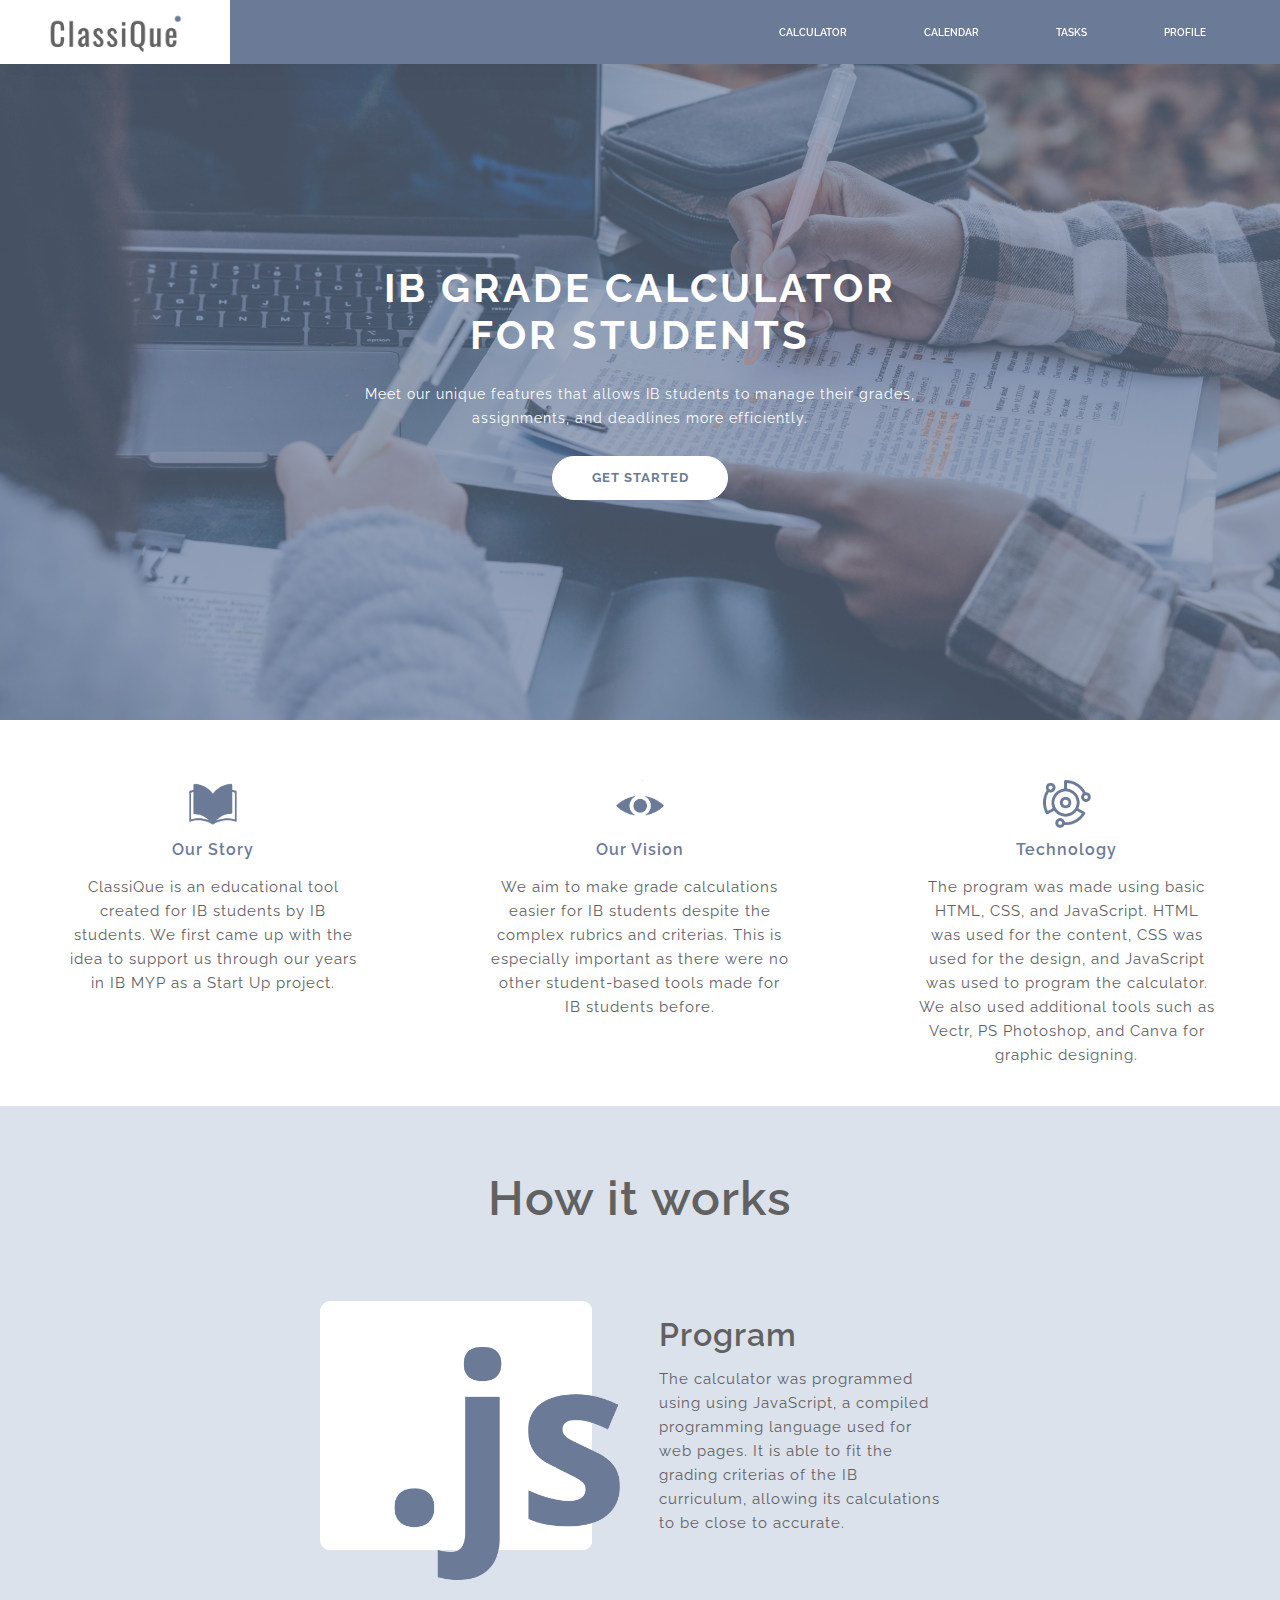
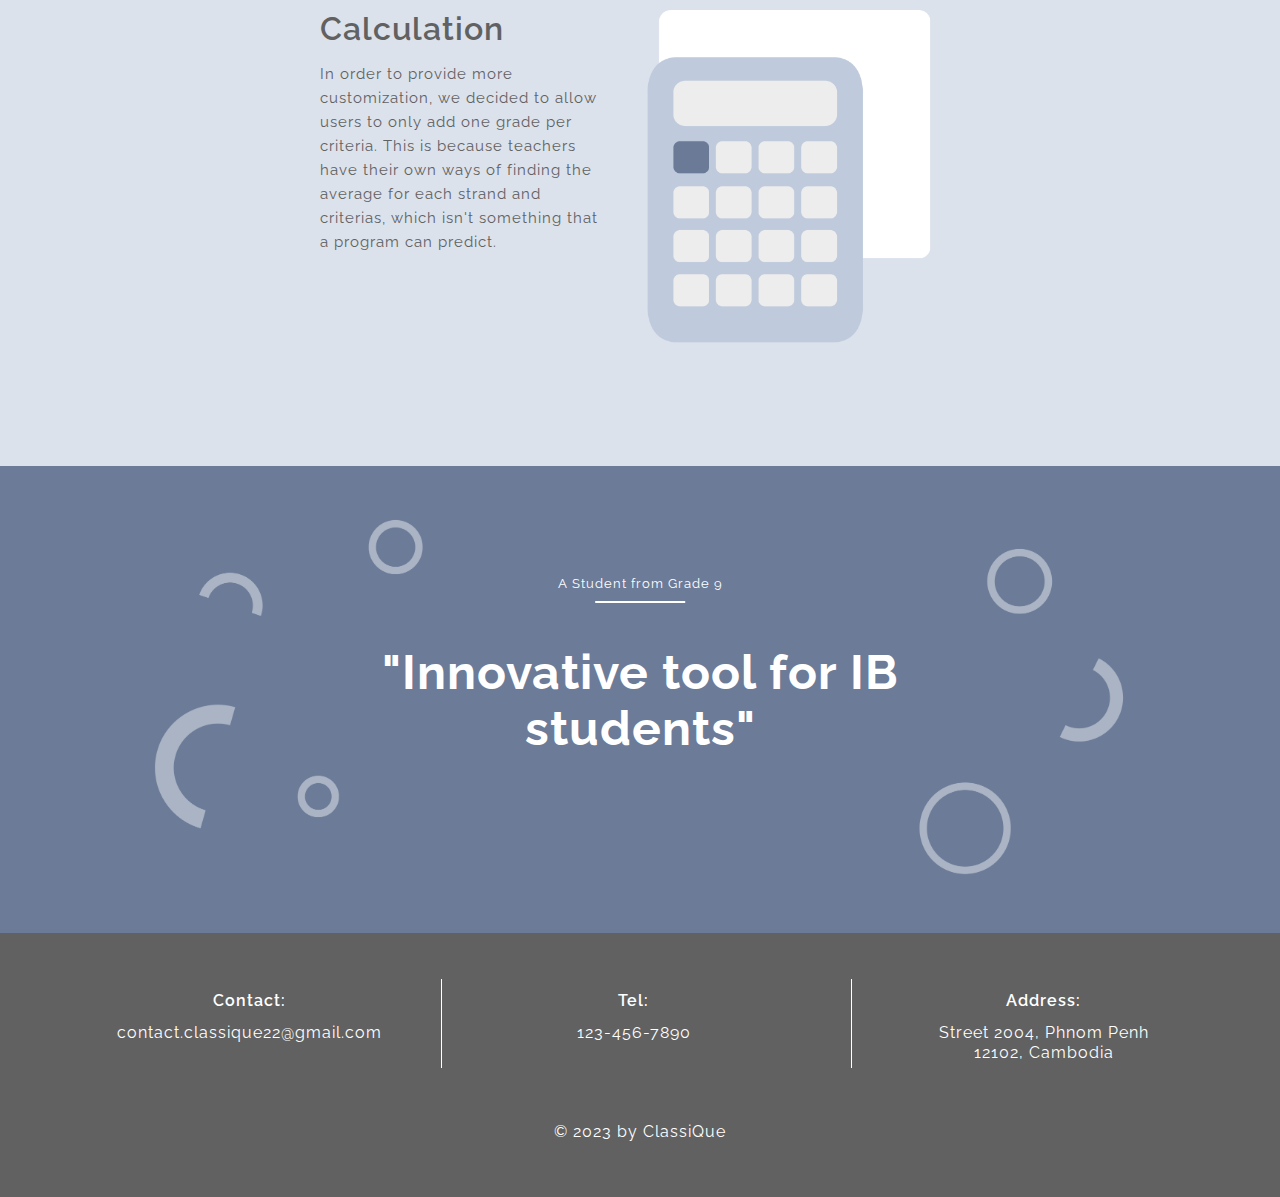
<file: index.html>
<!DOCTYPE html>
<html lang="en">
<head>
    <meta charset="UTF-8">
    <meta http-equiv="X-UA-Compatible" content="IE=edge">
    <meta name="viewport" content="width=device-width, initial-scale=1.0">
    <title>Classique - Home</title>
    <link rel="icon" type="image/png" href="icon.png"/>
</head>
<style>
    * {
    box-sizing: border-box;
    }
    @font-face {
        font-family: "Raleway-Regular";
        src: url("Raleway_woff/Raleway-Regular.woff2") format('woff2'),
            url("Raleway_woff/Raleway-Regular.woff") format('woff');
        font-weight:normal;
        font-style:normal; 
    }
    @font-face {
        font-family: "Raleway-Medium";
        src: url("Raleway_woff/Raleway-Medium.woff2") format('woff2'),
            url("Raleway_woff/Raleway-Medium.woff") format('woff');
        font-weight:normal;
        font-style:normal; 
    }
    @font-face {
        font-family: "Raleway-SemiBold";
        src: url("Raleway_woff/Raleway-SemiBold.woff2") format('woff2'),
            url("Raleway_woff/Raleway-SemiBold.woff") format('woff');
        font-weight:normal;
        font-style:normal; 
    }
    @font-face {
        font-family: "Raleway-Bold";
        src: url("Raleway_woff/Raleway-Bold.woff2") format('woff2'),
            url("Raleway_woff/Raleway-Bold.woff") format('woff');
        font-weight:normal;
        font-style:normal; 
    }
    body {
        margin: 0;
        padding:0;
        font-family:"Raleway";
        font-weight:normal;
        background:white;
        overflow:auto;
    }
    html, body {
        height:100%;
    }
    .top {
        height: 5vw;
        /* border:solid 1px red; */
        box-shadow:0px 5px 30px rgb(0 0 0 / 5%);
        position:fixed;
        top:0;
        z-index:3;
        width:100%;
        background:linear-gradient(90deg, white 18%, #6B7A97 18%); 
    }
    .top #menu {
        float: right;
        width: 45%;  
        margin-top:1%;
        height:3.125vw;
        /* border:solid 1px blue;  */
    }
    #menu {
        padding:1% 0 0 0;
    }
    header #logo {
        /* border:solid 1px blue; */
        float:left;
        margin:0.7% 0 0 3.8%;
        width:10.5%;
    }
    header #menu {
        font-family:"Raleway-SemiBold";
        font-weight:normal;
        font-size:0.8vw;
    }
    header #menu li {
        display:inline;
        margin-left: 13%; 
        /* border:solid 1px blue;  */
    }
    a {
        text-decoration:none;  
        color:white;
        position: relative;
    }
    a:hover {
        color:#DCE2EC;
        transition: 0.5s;
    }
    .float-right {
        float: right;
    }
    .first {
        position: relative;
        text-align: center;
        color: white;
    }
    #img {
        width:100%;
        background-position: center;
        background-repeat: no-repeat;
        background-size: cover;
    }
    h1 {
        /* border:solid red 1px; */
        float:right;
        font-family:"Raleway-Bold";
        font-weight:normal;
        font-size:3.125vw;
        text-align:center;
        width:50vw;
        letter-spacing:3px;
    }
    p {
        width:50vw;
        /* border:solid 1px black; */
        margin-top:0px;
        text-align:center;
        font-size:1.125vw;
        line-height:1.875vw;
        font-weight:normal;
        font-family:"Raleway-Regular";
        color:white;
        letter-spacing:1px;
    }
    #info {
        margin-bottom:10px;
    }
    #btncontrol {
        width:600px;
        color:#626262;
    }
    #startBtn {
        width:13.75vw;
        font-size:1vw;
        border-radius:0px;
        background:white;
        border-width: 1px;
        font-family:"Raleway-Bold";
        font-weight:normal;
        color:#6B7A97;
        letter-spacing:1px;
        height:3.438vw;
        border:solid 1px white;
        border-radius:100px;
    }
    #startBtn:hover {
        background-color:#6B7A97;
        transition: 0.4s ease-in-out;
        border:solid 1px #6B7A97;
        color:white;
    }
    .part1 {
        /* border:solid 1px red; */
        position: absolute;
        top: 43%;
        left: 50%;
        transform: translate(-50%, -50%);
    }
    .part2 {
        /* border:solid 1px red; */
        position: absolute;
        top: 57%;
        left: 50%;
        transform: translate(-50%, -50%);
    }
    .part3 {
        /* border:solid 1px red; */
        position: absolute;
        top: 66%;
        left: 50%;
        transform: translate(-50%, -50%);
    }
    .second {
        height:28.875vw;
        /* border:solid 3px blue; */
        margin-bottom:1vw;
    }
    aside#left {
        width:33.33%;
        float:left; 
        text-align:center;
        color:#6B7A97;
    }
    aside#right {
        width:33.33%;
        float:left;
        color:#6B7A97;
        text-align:center;
    }
    .second main {
        width:33.33%;
        float:left;
        color:#6B7A97;
        text-align:center;
    }
    .icon {
        width:3.75vw;
        margin-top:4.375vw;
    }
    .subT {
        font-size:1.25vw;
        margin-top:0.625vw;
        font-family:"Raleway-SemiBold";
        font-weight:normal;
        letter-spacing:1px;
    }
    .cont {
        margin-top:1.25vw;
        /* border:solid 1px blue; */
        width:70%;
        margin-left:15%;
        color:#616161;
        font-family:"Raleway-Regular";
        font-weight:normal;
        letter-spacing:1px;
        line-height:1.875vw;
        font-size:1.15vw;
    }
    .third {
        /* border:solid 6px purple; */
        width:100%;
        height:75vw;
        background-color:#DCE2EC;
        padding:5% 0 8% 0;
    }
    .expT {
        font-size:3.75vw;
        font-family:"Raleway-SemiBold";
        font-weight:normal;
        letter-spacing: 1px;
        color:#616161;
        text-align: center;
        /* border:solid 1px blue; */
    }
    .expS1 {
        position: absolute;
        font-size:2.5vw;
        font-family:"Raleway-SemiBold";
        font-weight:normal;
        letter-spacing: 1px;
        color:#616161;
        text-align:left;
        float:right;
        margin:7% 0 0 51.5%;
        /* border:solid 1px green; */
    }
    .exp1 {
        font-family:"Raleway-Regular";
        font-weight:normal;
        letter-spacing: 1px;
        color:#616161;
        text-align:left;
        float:right;
        width:22.5%;
        line-height:1.875vw;
        /* border:solid 1px yellow; */
        margin:11% 0 0 51.5%;
        position:absolute;
        font-size:1.15vw;
    }
    #js {
        width:23.5%;
        float:left;
        margin:5% 0 0 25%;
        position:relative;
    }
    .expS2 {
        position: absolute;
        font-size:2.5vw;
        font-family:"Raleway-SemiBold";
        font-weight:normal;
        letter-spacing: 1px;
        color:#616161;
        text-align:left;
        float:right;
        margin:30% 0 0 25%;
    }
    .exp2 {
        font-family:"Raleway-Regular";
        font-weight:normal;
        letter-spacing: 1px;
        color:#616161;
        text-align:left;
        float:left;
        width:22.5%;
        line-height:1.875vw;
        /* border:solid 1px yellow; */
        margin:34% 0 0 25%;
        position:absolute;
        font-size:1.15vw;
    }
    #calc {
        width:26%;
        float:right;
        margin:30% 26.5% 0 0;
        position:absolute;
    }
    .fourth {
        position: relative;
        text-align: center;
        color: white;
        /* border:solid 1px red; */
        background:#6B7A97;
        min-height:1vw;
    }
    #fb {
        width:100%;
        background-position: center;
        background-repeat: no-repeat;
        background-size: cover;
        /* border:solid 1px red; */
    }
    .fbD {
        /* border:solid 1px red; */
        font-family:"Raleway-Regular";
        font-weight:normal;
        position: absolute;
        top: 25%;
        left: 50%;
        transform: translate(-50%, -50%);
        letter-spacing: 1px;
        width:15%;
        font-size:1vw
    }
    .fbW {
        /* border:solid 1px red; */
        font-family:"Raleway-Bold";
        font-weight:normal;
        position: absolute;
        top: 50%;
        left: 50%;
        transform: translate(-50%, -50%);
        letter-spacing: 1px;
        font-size:3.75vw;
        font-weight:normal;
    }
    .uL {
        border:solid 0.5px white;
        position: absolute;
        top: 25%;
        left: 50%;
        transform: translate(-50%, -50%);
        width:7%;
        margin-top:1.5%;
    }
    footer {
        background:#616161;
        height:20.625vw;
        position:sticky;
    }
    #left2 {
        margin:0 0 0 4.5%;
        padding-top:1.25vw;
        width:30%;
        height:20.625vw;
        float:left; 
        text-align:center;
        color:white;
    }
    #right2 {
        margin:0 2% 0 0;
        padding-top:1.25vw;
        width:30%;
        height:20.625vw;
        float:left;
        color:white;
        text-align:center;
    }
    #mid {
        margin:0 2% 0 0;
        padding-top:1.25vw;
        width:30%;
        height:20.625vw;
        float:left;
        color:white;
        text-align:center;
    }
    .info {
        font-family:"Raleway-Regular";
        font-weight:normal;
        margin-top:30px;
        border-right:solid 1px white;
        letter-spacing:1px;
        line-height:1.563vw;
        font-size:1.25vw;
        height:7vw;
    }
    .tel {
        font-family:"Raleway-Regular";
        font-weight:normal;
        margin-top:30px;
        letter-spacing:1px;
        line-height:1.563vw;
        font-size:1.25vw;
    }
    .add {
        font-family:"Raleway-Regular";
        font-weight:normal;
        margin-top:30px;
        border-left:solid 1px white;
        letter-spacing:1px;
        line-height:1.563vw;
        font-size:1.25vw;
        height:7vw;
    }
    .T {
        font-family:"Raleway-SemiBold";
        font-weight:normal;
        line-height:3.438vw;
        font-size:1.25vw;
    }
    .cred {
        font-family:"Raleway-Regular";
        font-weight:normal;
        text-align: center;
        position: absolute;
        top: 75%;
        left: 50%;
        transform: translate(-50%, -50%);
        letter-spacing: 1px;
        color:white;
        font-size:1.25vw;
    }
    @media only screen and (max-width:500px) {
    /* For mobile phones: */
        .second > #left, .second > main, .second > #right {
            width: 100%;
        }
        .top {
            height: 20vw;
            background:linear-gradient(90deg, white 30%, #6B7A97 30%); 
        }
        .top #menu {
            float: right;
            margin-top:8%;
            width: 65%;  
        }
        header #logo {
            margin:6% 0 0 3.8%;
            width:22.5%;
        }
        header #menu {
            font-size:2vw;
        }
        header #menu li {
            margin-left: 7%; 
        }
        .first {
            position: relative;
            text-align: center;
            color: white;
            width:100%;
            background-image:url("background1.png");
            height:50em;
            background-position: center;
            background-repeat: no-repeat;
            background-size: cover;
        }
        #img {
            display:none;
        }
        h1 {
            font-size:6.5vw;
            width:90vw;
            letter-spacing:0.188vw;

            /* float:right;
            font-family:"Raleway-Bold";
            font-weight:normal;
            font-size:3.125vw;
            text-align:center;
            width:50vw;
            letter-spacing:3px; */
        }
        p {
            width:85vw;
            font-size:2.75vw;
            line-height:4vw;
            color:white;
            letter-spacing:1px;
        }
        #info {
            margin-bottom:10px;
        }
        #startBtn {
            width:40vw;
            font-size:3vw;
            letter-spacing:0.063vw;
            height:9.438vw;
        }
        .part1 {
            /* border:solid 1px red; */
            top: 45%;
            left: 50%;
        }
        .part2 {
            /* border:solid 1px red; */
            top: 45%;
            left: 50%;
            margin-top:18vw;
        }
        .part3 {
            /* border:solid 1px red; */
            top: 45%;
            left: 50%;
            margin-top:32vw;
        }
        .second {
            height:225vw;
        }
        aside#left {
            width:100%;
        }
        aside#right {
            width:100%;
        }
        .second main {
            width:100%;
        }
        .icon {
            width:20.75vw;
            margin-top:12vw;
        }
        .subT {
            font-size:6vw;
            letter-spacing:0.063vw;
        }
        .cont {
            margin-top:2vw;
            letter-spacing:0.063vw;
            line-height:5.75vw;
            font-size:3.15vw;
        }
        .third {
            /* border:solid 6px purple; */
            width:100%;
            height:267.5vw;
            padding:10% 0 8% 0;
        }
        .expT {
            font-size:8vw;
            letter-spacing: 0.063vw;
        }
        .expS1 {
            font-size:6vw;
            letter-spacing: 0.063vw;
            text-align:left;
            margin:57.5% 0 0 25%;
            /* border:solid 1px green; */
        }
        .exp1 {
            letter-spacing: 0.063vw;
            width:50%;
            line-height:6.5vw;
            /* border:solid 1px yellow; */
            margin:67.5% 0 0 25%;
            position:absolute;
            font-size:3.125vw;
        }
        #js {
            width:50%;
            float:left;
            margin:5% 0 0 25%;
            position:relative;
        }
        .expS2 {
            font-size:6vw;
            letter-spacing: 0.063vw;
            margin:170% 0 0 25%;
        }
        .exp2 {
            letter-spacing: 0.063vw;
            width:50%;
            line-height:6.5vw;
            margin:180% 0 0 25%;
            position:absolute;
            font-size:3.125vw;
        }
        #calc {
            width:57%;
            float:left;
            margin:52.5% 0 0 21%;
            position:relative;
        }
        #fb {
            width:100%;
            background-position: center;
            background-repeat: no-repeat;
            background-size: cover;
            /* border:solid 1px red; */
        }
        .fbD {
            letter-spacing: 0.063vw;
        }
        .fbW {
            top: 55%;
            letter-spacing: 0.063vw;
            font-size:4.75vw;
        }
        #left2 {
            margin:0 0 0 4.5%;
            width:30%;
            float:left; 
            text-align:center;
            color:white;
        }
        #right2 {
            margin:0 2% 0 0;
            width:30%;
            float:left;
            color:white;
            text-align:center;
        }
        #mid {
            margin:0 2% 0 0;
            width:30%;
            float:left;
            color:white;
            text-align:center;
        }
        .info {
            margin-top:15px;
            border-right:solid 1px white;
            letter-spacing:1px;
            line-height:1.563vw;
            font-size:1.25vw;
            height:7vw;
        }
        .tel {
            margin-top:15px;
            letter-spacing:1px;
            line-height:1.563vw;
            font-size:1.25vw;
        }
        .add {
            margin-top:15px;
            border-left:solid 1px white;
            letter-spacing:1px;
            line-height:1.563vw;
            font-size:1.25vw;
        }
        .T {
            line-height:3.438vw;
            font-size:1.25vw;
        }
        .cred {
            text-align: center;
            position: absolute;
            top: 75%;
            left: 50%;
            transform: translate(-50%, -50%);
            letter-spacing: 1px;
            color:white;
            font-size:1.25vw;
        }
        }
</style>
<body>
    <div class="top">
        <header>
            <a href="index.html"><img id="logo" src="logo.png"></a>
            <ul id="menu">
                <li><a href="calc.html">CALCULATOR</a></li>
                <li><a>CALENDAR</li></a>
                <li><a>TASKS</li></a>
                <li><a>PROFILE</li></a>
            </ul>
        </header>
    </div>
    <div class="first">
        <img id="img" src="background1.png">
        <div class="part1"><h1>IB GRADE CALCULATOR<br>FOR STUDENTS</h1></div>
        <div class="part2"><p>Meet our unique features that allows IB students to manage their grades, assignments, and deadlines more efficiently. </p></div>
        <div class="part3"><a href="calc.html"><button type="button" id="startBtn">GET STARTED</button></a></div>
    </div>
    <div class="second">
        <aside id="left">
            <img class="icon" src="book.png">
            <div class="subT">
                Our Story
            </div>
            <div class="cont">
                ClassiQue is an educational tool created for IB students by IB students. We first came up with the idea to support us through our years in IB MYP as a Start Up project.
            </div>
        </aside>
        <main>
            <img class="icon" src="eye.png">
            <div class="subT">
                Our Vision
            </div>
            <div class="cont">
                We aim to make grade calculations easier for IB students despite the complex rubrics and criterias. This is especially important as there were no other student-based tools made for IB students before.
            </div>
        </main>
        <aside id="right">
            <img class="icon" src="tech.png">
            <div class="subT">
                Technology
            </div>
            <div class="cont">
                The program was made using basic HTML, CSS, and JavaScript. HTML was used for the content, CSS was used for the design, and JavaScript was used to program the calculator. We also used additional tools such as Vectr, PS Photoshop, and Canva for graphic designing. 
            </div>
        </aside>
    </div>
    <div class="third">
        <div class="expT">
            How it works
        </div>
        <img id="js" src="js.png">
        <div class="expS1">
            Program
        </div>
        <div class="exp1">
            The calculator was programmed using using JavaScript, a compiled programming language used for web pages. It is able to fit the grading criterias of the IB curriculum, allowing its calculations to be close to accurate.
        </div>
        <img id="calc" src="calc.png">
        <div class="expS2">
            Calculation
        </div>
        <div class="exp2">
            In order to provide more customization, we decided to allow users to only add one grade per criteria. This is because teachers have their own ways of finding the average for each strand and criterias, which isn't something that a program can predict. 
        </div>
    </div>
    <div class="fourth">
        <img id="fb" src="fb.png">
        <div class="fbD">A Student from Grade 9</div>
        <div class="uL"></div>
        <div class="fbW">"Innovative tool for IB students"</div>
    </div>
    <footer>
        <aside id="left2">
            <div class="info">
                <div class="T">Contact:</div>
                contact.classique22@gmail.com
            </div>
        </aside>
        <main id="mid">
            <div class="tel">
                <div class="T">Tel:</div>
                123-456-7890
            </div>
        </main>
        <aside id="right2">
            <div class="add">
                <div class="T">Address:</div>
                Street 2004, Phnom Penh
                <br>12102, Cambodia
            </div>
        </aside>
        <div class="cred">© 2023 by ClassiQue</div>
    </footer>
</body>
</html>
</file>
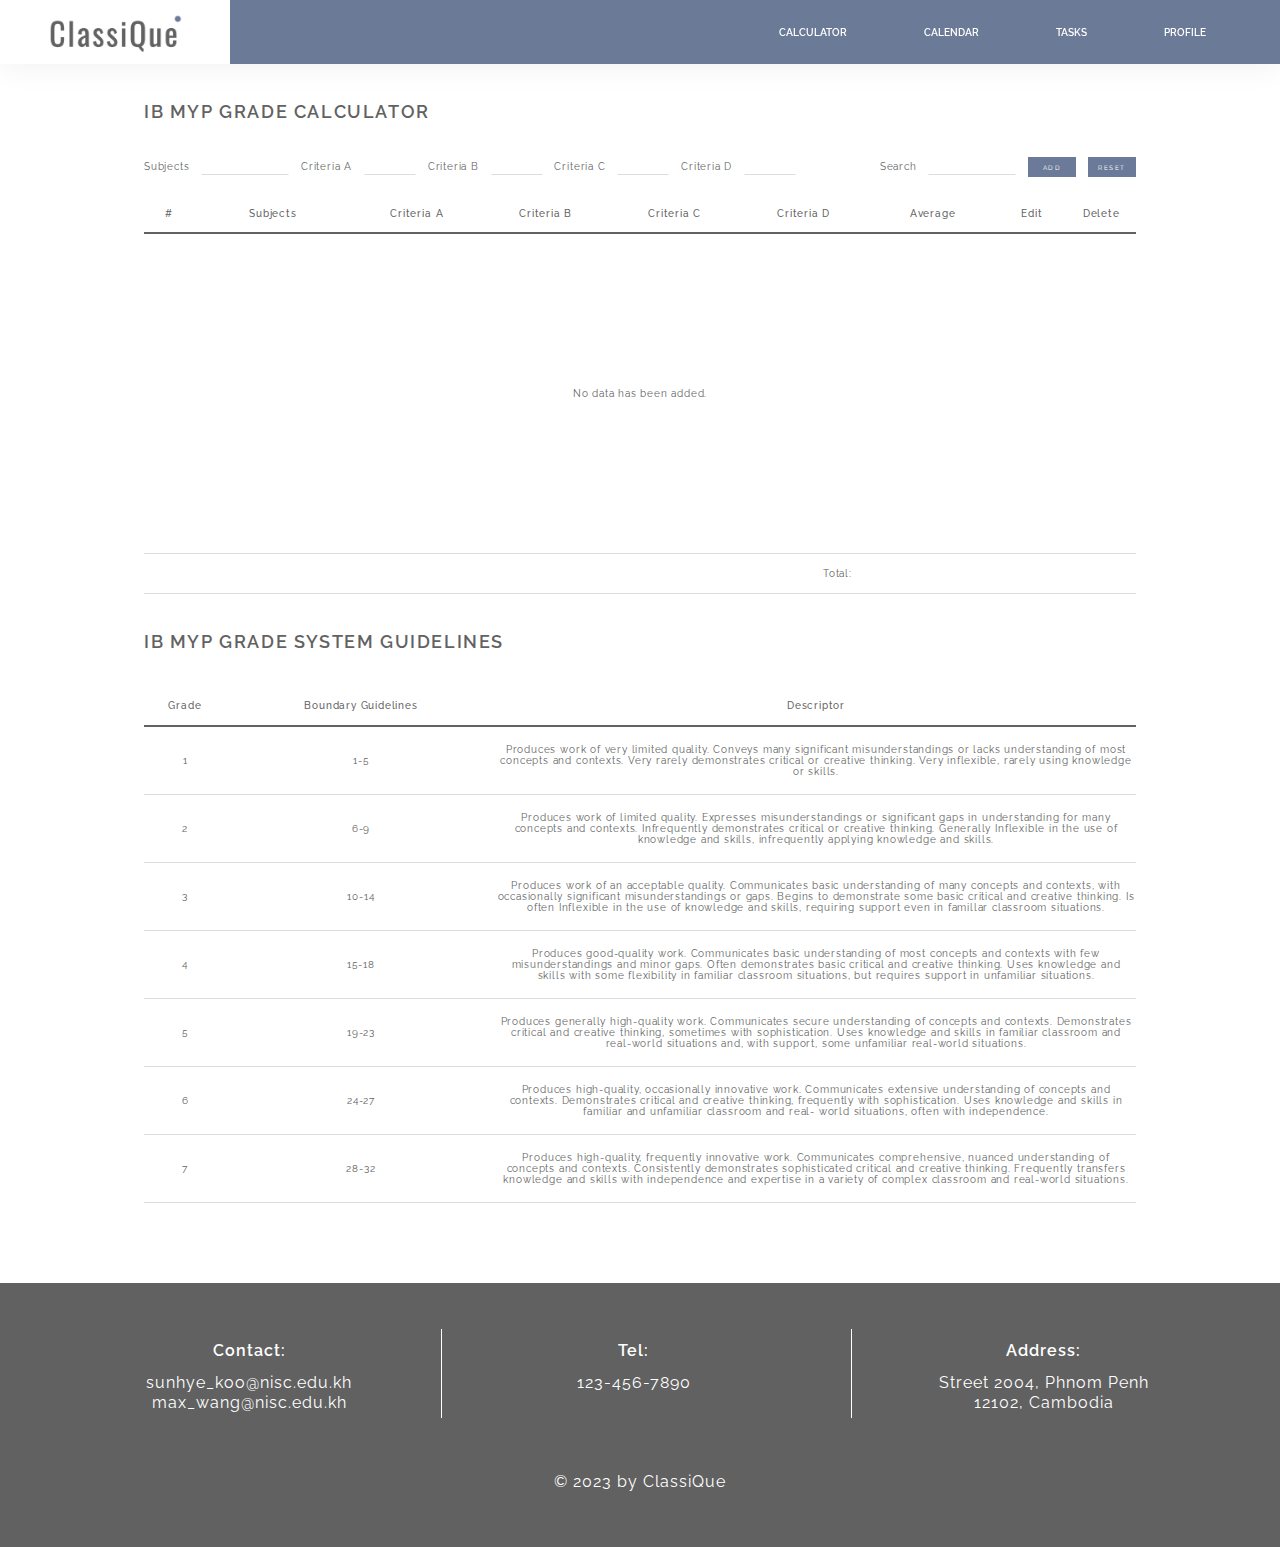
<file: calc.html>
<!DOCTYPE html>
<html lang="en">
<head>
    <meta charset="UTF-8">
    <meta name="viewport" content="width=device-width, initial-scale=1.0">
    <title>Classique - IB Grade Calculator</title>
    <link rel="icon" type="image/png" href="icon.png"/>
</head>
<style>
    * {
        box-sizing: border-box;
    }
    @font-face {
        font-family: "Raleway-Regular";
        src: url("Raleway_woff/Raleway-Regular.woff2") format('woff2'),
            url("Raleway_woff/Raleway-Regular.woff") format('woff');
        font-weight:normal;
        font-style:normal; 
    }
    @font-face {
        font-family: "Raleway-Medium";
        src: url("Raleway_woff/Raleway-Medium.woff2") format('woff2'),
            url("Raleway_woff/Raleway-Medium.woff") format('woff');
        font-weight:normal;
        font-style:normal; 
    }
    @font-face {
        font-family: "Raleway-SemiBold";
        src: url("Raleway_woff/Raleway-SemiBold.woff2") format('woff2'),
            url("Raleway_woff/Raleway-SemiBold.woff") format('woff');
        font-weight:normal;
        font-style:normal; 
    }
    @font-face {
        font-family: "Raleway-Bold";
        src: url("Raleway_woff/Raleway-Bold.woff2") format('woff2'),
            url("Raleway_woff/Raleway-Bold.woff") format('woff');
        font-weight:normal;
        font-style:normal; 
    }
    body {
        margin: 0;
        font-family:"Raleway-Regular";
        font-weight:normal;
    }
    .container {
        max-width: 86.25vw; 
        margin: 0 auto;
        padding: 0 4.375vw 0 4.375vw;
        color:#626262;
        margin-top:7.875vw;
    }
    .formContainer {
        margin-bottom: 1rem;
        color:#626262;
    }
    .rubContainer {
        max-width: 86.25vw; 
        margin: 0 auto;
        padding: 0 4.375vw 0 4.375vw;
        color:#626262;
    }
    #gradeForm {
        font-family:"Raleway-Regular";
        display: flex; 
        flex-wrap: wrap; 
        justify-content: space-between;
        font-size:0.75vw;
        /* border: solid 1px black; */
        color:#626262;
        font-weight:normal;
        letter-spacing:0.063vw;
    }
    #gradeForm > div { 
        vertical-align: middle; 
        font-size:0.75vw;
        letter-spacing:0.063vw;
        /* border: solid 1px black; */
    }
    input {
        height: 1.5vw;
        border-radius:0px;
        border-width:1px;
        border:solid 1px #ddd;
        border-top:solid 1px white;
        border-left:solid 1px white;
        border-right:solid 1px white;
    }
    input[type="text"] {
            font-size:1vw;
        }
    table {
        display: table; 
        width: 100%; 
        max-width: 100%; 
        font-size:0.75vw;
        letter-spacing:0.063vw;
        border-collapse:collapse;
    }
    table > thead > tr > th {
        border-bottom:solid 2px #626262;
        color:#626262;
    }
    table > tbody > tr > td {
        border-bottom:solid 1px #ddd;
        text-align: center;
        color:#626262;
    }
    .btn { 
        width: 3.75vw; 
        font-family:"Raleway-Regular";
        font-weight:normal;
        font-size:0.5vw;
        letter-spacing:0.125vw;
        border-radius:0px;
        height:1.563vw;
        background:#6b7a98;
        color:white;
        border:solid 1px #6b7a98;
    }
    .btn:hover {
        color:black;
        border:solid 1px black; 
        background-color:white;
        transition: 0.4s ease-in-out;
    }
    #subAddBtn {
        margin-right:0.625vw;
    }
    .btn-sm {
        width: 5rem;
        border:solid 1px #6b7a98;
    }
    .btn-xs {
        width: 3.75vw; 
        font-family:"Raleway-Regular";
        font-weight:normal;
        font-size:0.5vw;
        letter-spacing:0.125vw;
        border-radius:0px;
        height:1.563vw;
        background:#6b7a98;
        color:white;
        border:solid 1px #6b7a98;
    }
    .btn-xs:hover{
        color:black;
        background-color:white;
        transition: 0.4s ease-in-out;
    }
    .input-md {
        margin-right:0.625vw;
        width:6.875vw;
    }
    .input-ca {
        width: 4.063vw;
        margin-right:0.625vw;
    }
    .input-cb {
        width: 4.063vw;
        margin-right:0.625vw;
    }
    .input-cc {
        width: 4.063vw;
        margin-right:0.625vw;
    }
    .input-cd {
        width: 4.063vw;
        margin-right:0.625vw;
    }
    .input-lg {
        width: 6.875vw;
        margin-right:0.625vw;
    }
    .hiddenBtn {
        display: none;
    }
    #subUpdateBtn {
        width:3.75vw; 
        font-family:"Raleway-Regular";
        font-weight:normal;
        font-size:0.5vw;
        margin-right:0.625vw;
        letter-spacing:0.125vw;
        border-radius:0px;
        border-width: 1px;
        height:1.563vw;
        background:#6b7a98;
        color:white;
    }
    #subUpdateBtn:hover {
        color:black;
        background-color:white;
        transition: 0.4s ease-in-out;
    }
    #updateCancleBtn {
        width:3.75vw; 
        font-family:"Raleway-Regular";
        font-weight:normal;
        font-size:0.5vw;
        margin-right:0.625vw;
        letter-spacing:0.125vw;
        border-radius:0px;
        border-width: 1px;
        height:1.563vw;
        background:#6b7a98;
        color:white;
    }
    #updateCancleBtn:hover {
        color:black;
        background-color:white;
        transition: 0.4s ease-in-out;
    }
    .float-right {
        float: right;
    }
    #t1 {
        text-align:right;
    }
    .top {
        height: 5vw;
        /* border:solid 1px red; */
        box-shadow:0px 5px 30px rgb(0 0 0 / 5%);
        position:fixed;
        top:0;
        z-index:3;
        width:100%;
        background:linear-gradient(90deg, white 18%, #6B7A97 18%); 
    }
    .top #menu {
        float: right;
        width: 45%;  
        margin-top:1%;
        height:3.125vw;
        /* border:solid 1px blue;  */
    }
    #menu {
        padding:1% 0 0 0;
    }
    header #logo {
        /* border:solid 1px blue; */
        float:left;
        margin:0.7% 0 0 3.8%;
        width:10.5%;
    }
    header #menu {
        font-family:"Raleway-SemiBold";
        font-weight:normal;
        font-size:0.8vw;
    }
    header #menu li {
        display:inline;
        margin-left: 13%; 
        /* border:solid 1px blue;  */
    }
    a {
        text-decoration:none;  
        color:white;
        position: relative;
    }
    a:hover {
        color:#DCE2EC;
        transition: 0.5s;
    }
    .float-right {
        float: right;
    }
    tr {
        height: 3.125vw;
        color:#626262;
    }
    #noData {
        height:25vw;
    }
    .formText {
        /* border: solid 1px red; */
        padding-right:0.625vw;
    }
    #critRub {
        width:81.25vw;
        margin-bottom:6.25vw;
    }
    #des {
        width:50vw;
    }
    .line {
        padding:0.625vw 0 0.625vw 0;
        margin:0.625vw 0 0.625vw 0;
    }
    h3 {
        font-size:1.4vw;
        font-weight:normal;
        font-family:"Raleway-SemiBold";
        letter-spacing:0.125vw;
        color:#626262;
        padding:0 0 1.25vw 0;
    }
    thead > tr > th {
        font-family:"Raleway-Medium";
        font-weight:normal;
        font-size: 0.813vw;
        color:#626262;
        letter-spacing:0.063vw;
    }
    footer {
        background:#616161;
        height:20.625vw;
        position:sticky;
    }
    #left2 {
        margin:0 0 0 4.5%;
        padding-top:1.25vw;
        width:30%;
        height:20.625vw;
        float:left; 
        text-align:center;
        color:white;
    }
    #right2 {
        margin:0 2% 0 0;
        padding-top:1.25vw;
        width:30%;
        height:20.625vw;
        float:left;
        color:white;
        text-align:center;
    }
    #mid {
        margin:0 2% 0 0;
        padding-top:1.25vw;
        width:30%;
        height:20.625vw;
        float:left;
        color:white;
        text-align:center;
    }
    .info {
        font-family:"Raleway-Regular";
        font-weight:normal;
        margin-top:30px;
        border-right:solid 1px white;
        letter-spacing:1px;
        line-height:1.563vw;
        font-size:1.25vw;
        height:7vw;
    }
    .tel {
        font-family:"Raleway-Regular";
        font-weight:normal;
        margin-top:30px;
        letter-spacing:1px;
        line-height:1.563vw;
        font-size:1.25vw;
    }
    .add {
        font-family:"Raleway-Regular";
        font-weight:normal;
        margin-top:30px;
        border-left:solid 1px white;
        letter-spacing:1px;
        line-height:1.563vw;
        font-size:1.25vw;
        height:7vw;
    }
    .T {
        font-family:"Raleway-SemiBold";
        font-weight:normal;
        line-height:3.438vw;
        font-size:1.25vw;
    }
    .cred {
        font-family:"Raleway-Regular";
        font-weight:normal;
        text-align: center;
        position: absolute;
        top: 75%;
        left: 50%;
        transform: translate(-50%, -50%);
        letter-spacing: 1px;
        color:white;
        font-size:1.25vw;
    }
    @media only screen and (max-width:500px) {
    /* For mobile phones: */
        .top {
            height: 20vw;
            background:linear-gradient(90deg, white 30%, #6B7A97 30%); 
        }
        .top #menu {
            float: right;
            margin-top:8%;
            width: 65%;  
        }
        header #logo {
            margin:6% 0 0 3.8%;
            width:22.5%;
        }
        header #menu {
            font-size:2vw;
        }
        header #menu li {
            margin-left: 7%; 
        }
        .container {
            margin-top:25vw ;
            width:100%; 
        }
        .rubContainer {
            max-width: 100%; 
            padding: 0 4.375vw 0 9vw;
        }
        #gradeForm > div { 
            font-size:1vw;
            letter-spacing:0.025vw
        }
        input {
            height: 2vw;
        }
        input[type="text"] {
            font-size:1vw;
        }
        table {
            display: table; 
            width: 100%; 
            max-width: 100%; 
            font-size:1.125vw;
            letter-spacing:0.063vw;
            border-collapse:collapse;
        }
        #subAddBtn {
            margin-right:0.15vw;
        }
        .input-md {
            margin-right:0.15vw;
            width:6.875vw;
        }
        .input-ca {
            width: 4.063vw;
            margin-right:0.15vw;
        }
        .input-cb {
            width: 4.063vw;
            margin-right:0.15vw;
        }
        .input-cc {
            width: 4.063vw;
            margin-right:0.15vw;
        }
        .input-cd {
            width: 4.063vw;
            margin-right:0.15vw;
        }
        .input-lg {
            width: 6.875vw;
            margin-right:0.15vw;
        }
        tr {
            height: 10.125vw;
        }
        #noData {
            height:85vw;
            font-size:2vw;
        }
        .formText {
            /* border: solid 1px red; */
            padding-right:0.625vw;
        }
        h3 {
            font-size:2.5vw;
            padding:0 0 1.25vw 0;
        }
        thead > tr > th {
            font-family:"Raleway-Medium";
            font-weight:normal;
            font-size: 1.25vw;
            color:#626262;
            letter-spacing:0.063vw;
        }
        #left2 {
            margin:0 0 0 4.5%;
            width:30%;
            float:left; 
            text-align:center;
            color:white;
        }
        #right2 {
            margin:0 2% 0 0;
            width:30%;
            float:left;
            color:white;
            text-align:center;
        }
        #mid {
            margin:0 2% 0 0;
            width:30%;
            float:left;
            color:white;
            text-align:center;
        }
        .info {
            margin-top:15px;
            border-right:solid 1px white;
            letter-spacing:1px;
            line-height:1.563vw;
            font-size:1.25vw;
            height:7vw;
        }
        .tel {
            margin-top:15px;
            letter-spacing:1px;
            line-height:1.563vw;
            font-size:1.25vw;
        }
        .add {
            margin-top:15px;
            border-left:solid 1px white;
            letter-spacing:1px;
            line-height:1.563vw;
            font-size:1.25vw;
        }
        .T {
            line-height:3.438vw;
            font-size:1.25vw;
        }
        .cred {
            text-align: center;
            position: absolute;
            top: 75%;
            left: 50%;
            transform: translate(-50%, -50%);
            letter-spacing: 1px;
            color:white;
            font-size:1.25vw;
        }
    }
</style>
<body>
    <div class="top">
        <header>
            <a href="index.html"><img id="logo" src="logo.png"></a>
            <ul id="menu">
                <li><a href="calc.html">CALCULATOR</a></li>
                <li><a>CALENDAR</li></a>
                <li><a>TASKS</li></a>
                <li><a>PROFILE</li></a>
            </ul>
        </header>
    </div>
    <div class="container">
        <h3>IB MYP GRADE CALCULATOR</h3>
        <div class="formContainer">
            <form id="gradeForm">
                <div>
                    <input type="hidden" id="subUid">
                    <label for="subName" class="formText">Subjects</label>
                    <input type="text" id="subName" class="input-md">
                    <label for="subCritA" class="formText">Criteria A</label>
                    <input type="text" id="subCritA" class="input-ca">
                    <label for="subCritB" class="formText">Criteria B</label>
                    <input type="text" id="subCritB" class="input-cb">
                    <label for="subCritC" class="formText">Criteria C</label>
                    <input type="text" id="subCritC" class="input-cc">
                    <label for="subCritD" class="formText">Criteria D</label>
                    <input type="text" id="subCritD" class="input-cd">
                    
                </div>
                <div>
                    <label for="filterBox" class="formText">Search</label>
                    <input type="text" id="filterBox" class="input-lg">
                    <button type="button" id="subAddBtn" class="btn">ADD</button>
                    <button type="button" id="subUpdateBtn" class="btn-sm hiddenBtn">DONE</button>
                    <button type="button" id="updateCancleBtn" class="btn-sm hiddenBtn">CANCEL</button>
                    <button type="button" id="initsubBtn" class="btn">RESET</button>
                </div>
            </form>
        </div>
        <table class="subTable">
            <thead>
                <tr>
                    <th width="5%">#</th>
                    <th width="16%">Subjects</th>
                    <th width="13%">Criteria A</th>
                    <th width="13%">Criteria B</th>
                    <th width="13%">Criteria C</th>
                    <th width="13%">Criteria D</th>
                    <th width="13%">Average</th>
                    <th width="7%">Edit</th>
                    <th width="7%">Delete</th>
                </tr>
            </thead>
            <tbody id="subsTbody">
            </tbody>
            <tr>
                <td colspan="6" id="t1">Total: &nbsp;&nbsp;&nbsp;</td>
                <td><span id="result_avg"></span></td>
                <td colspan="2"></td>
            </tr>
        </table>
    </div>
    <div class="rubContainer">
        <br>
        <h3>IB MYP GRADE SYSTEM GUIDELINES</h3>
        <table id="critRub">
            <thead>
                <tr>
                    <th>Grade</th>
                    <th>Boundary Guidelines</th>
                    <th id="des">Descriptor</th>
                </tr>
            </thead>
                <tr>
                    <td>1</td>
                    <td>1-5</td>
                    <td><p class="line">Produces work of very limited quality. Conveys many significant
                        misunderstandings or lacks understanding of most concepts and
                        contexts. Very rarely demonstrates critical or creative thinking. Very
                        inflexible, rarely using knowledge or skills.</p></td>
                </tr>
                <tr>
                    <td>2</td>
                    <td>6-9</td>
                    <td><p class="line">Produces work of limited quality. Expresses misunderstandings or
                        significant gaps in understanding for many concepts and contexts.
                        Infrequently demonstrates critical or creative thinking. Generally
                        Inflexible in the use of knowledge and skills, infrequently applying
                        knowledge and skills.</p></td>
                </tr>
                <tr>
                    <td>3</td>
                    <td>10-14</td>
                    <td><p class="line">Produces work of an acceptable quality. Communicates basic
                        understanding of many concepts and contexts, with occasionally
                        significant misunderstandings or gaps. Begins to demonstrate some
                        basic critical and creative thinking. Is often Inflexible in the use of
                        knowledge and skills, requiring support even in famillar classroom
                        situations.</p></td>
                </tr>
                <tr>
                    <td>4</td>
                    <td>15-18</td>
                    <td><p class="line">Produces good-quality work. Communicates basic understanding
                        of most concepts and contexts with few misunderstandings and
                        minor gaps. Often demonstrates basic critical and creative thinking.
                        Uses knowledge and skills with some flexibility in familiar classroom
                        situations, but requires support in unfamiliar situations.</p></td>
                </tr>
                <tr>
                    <td>5</td>
                    <td>19-23</td>
                    <td><p class="line">Produces generally high-quality work. Communicates secure
                        understanding of concepts and contexts. Demonstrates critical and
                        creative thinking, sometimes with sophistication. Uses knowledge
                        and skills in familiar classroom and real-world situations and, with
                        support, some unfamiliar real-world situations.</p></td>
                </tr>
                <tr>
                    <td>6</td>
                    <td>24-27</td>
                    <td><p class="line">Produces high-quality, occasionally innovative work. Communicates
                        extensive understanding of concepts and contexts. Demonstrates
                        critical and creative thinking, frequently with sophistication. Uses
                        knowledge and skills in familiar and unfamiliar classroom and real-
                        world situations, often with independence.</p></td>
                </tr>
                <tr>
                    <td>7</td>
                    <td>28-32</td>
                    <td><p class="line">Produces high-quality, frequently innovative work. Communicates
                        comprehensive, nuanced understanding of concepts and
                        contexts. Consistently demonstrates sophisticated critical and
                        creative thinking. Frequently transfers knowledge and skills with
                        independence and expertise in a variety of complex classroom and
                        real-world situations.</p></td>
                </tr>
        </table>
    </div>
    <footer>
        <aside id="left2">
            <div class="info">
                <div class="T">Contact:</div>
                sunhye_koo@nisc.edu.kh
                max_wang@nisc.edu.kh
            </div>
        </aside>
        <main id="mid">
            <div class="tel">
                <div class="T">Tel:</div>
                123-456-7890
            </div>
        </main>
        <aside id="right2">
            <div class="add">
                <div class="T">Address:</div>
                Street 2004, Phnom Penh
                <br>12102, Cambodia
            </div>
        </aside>
        <div class="cred">© 2023 by ClassiQue</div>
    </footer>
</body>
<script>
    let totalavg=0;
    document.addEventListener('DOMContentLoaded', () => {
        // init sub
        let unetSubs = [];
        // Function
        const draw = {
            // Call point: tbody 
            tbody : document.getElementById('subsTbody'),
            uid : 0,
            // Grid Table
            grid (subs) {
                if (subs.length > 0) {
                    const nodeSize = this.tbody.childNodes.length;
                    subs.forEach((sub, index) => {
                        const trElem = document.createElement('tr');
                        trElem.innerHTML += `<td> ${nodeSize > 0 ? nodeSize + index + 1 : index + 1}</td>`;
                        trElem.innerHTML += `<td>${sub.name}</td>`;
                        trElem.innerHTML += `<td>${sub.critA}</td>`;
                        trElem.innerHTML += `<td>${sub.critB}</td>`;
                        trElem.innerHTML += `<td>${sub.critC}</td>`;
                        trElem.innerHTML += `<td>${sub.critD}</td>`;
                        trElem.innerHTML += `<td>${sub.AVG}</td>`;
                        trElem.innerHTML += `<td><button data-uid="${sub.uid}" data-action="modify" class="btn-xs">EDIT</button></td>`;
                        trElem.innerHTML += `<td><button data-uid="${sub.uid}" data-action="delete" class="btn-xs">DEL</button></td>`;
                        this.tbody.appendChild(trElem);
                    });
                }
            },
            // Add Row
            add (sub) {
                if (unetSubs.length === 1) this.tbody.innerHTML = '';
                this.grid(sub);
                this.uid++;
            },
            // init Table
            init (subs) {
                this.tbody.innerHTML = '';
                if (unetSubs.length === 0) {
                    const trElem = document.createElement('tr');
                    trElem.innerHTML += `<td colspan="9" id="noData">No data has been added.</td>`;
                    this.tbody.appendChild(trElem);
                } else {
                    this.uid = subs[subs.length - 1]['uid'] + 1;
                    this.grid(subs);
                }
            },
        };
        const addsub = (subs) => {

            const name = document.getElementById('subName').value;
            const critA = document.getElementById('subCritA').value;
            const critB = document.getElementById('subCritB').value;
            const critC = document.getElementById('subCritC').value;
            const critD = document.getElementById('subCritD').value;

            document.forms.gradeForm.reset();

            if(critA=='' || critB=='' || critC=='' || critD=='')
            {
                alert('Empty data cell.');
                return;
            }
            const avg = (Number(critA)+Number(critB)+Number(critC)+Number(critD))/4;

            // Set Object
            const sub = {
                uid: draw.uid,
                name: name,
                critA: critA,
                critB: critB,
                critC: critC,
                critD: critD,
                AVG: (avg > 7) ? 7 : Math.floor(avg)
            };

            totalavg+=sub.AVG;
            document.getElementById("result_avg").innerHTML=totalavg;
            
            // Set Array & Storage
            unetSubs = [...unetSubs, sub];
            localStorage.setItem('subs', JSON.stringify(unetSubs));
            localStorage.setItem('totalavg', totalavg);
            draw.add([sub]);
        };
        const actionsubsTbody = (e) => {
            const target = e.target;
            const action = target.dataset.action;
            const selectUid = target.dataset.uid;
            if (!action) return;
            
            const selectsub = unetSubs.find(sub => sub.uid === parseInt(selectUid));

            if (action === 'delete') {
                /* node delete example */
                let node = target;
                while (true) {
                    node = node.parentNode;
                    if (node.tagName === 'TR') {
                        node.remove();
                        break;
                    }
                }
                totalavg -= selectsub.AVG;
                document.getElementById("result_avg").innerHTML=totalavg;

                /* array delete then reload */
                unetSubs = unetSubs.filter(sub => sub.uid !== parseInt(selectUid));
                localStorage.setItem('subs', JSON.stringify(unetSubs));
                localStorage.setItem('totalavg', totalavg);

                draw.init(unetSubs);
            } else if (action === 'modify') {
                document.getElementById('subUid').value = selectsub.uid;
                document.getElementById('subName').value = selectsub.name;
                document.getElementById('subCritA').value = selectsub.critA;
                document.getElementById('subCritB').value = selectsub.critB;
                document.getElementById('subCritC').value = selectsub.critC;
                document.getElementById('subCritD').value = selectsub.critD;
                if (subUpdateBtn.classList.contains('hiddenBtn')) toggelBtn();
            }

        };
        const modifyCancle = () => {
            totalavg = 0;

            unetSubs.forEach((sub, index) => {
                totalavg += sub.AVG;
            });
            
            localStorage.setItem('totalavg', totalavg);
            document.getElementById("result_avg").innerHTML=totalavg;
            toggelBtn();
            document.forms.gradeForm.reset();
        };
        const modifysubInfo = () => {
            const uid = document.getElementById('subUid').value;
            const name = document.getElementById('subName').value;
            const critA = document.getElementById('subCritA').value;
            const critB = document.getElementById('subCritB').value;
            const critC = document.getElementById('subCritC').value;
            const critD = document.getElementById('subCritD').value;
            
            const avg = (Number(critA)+Number(critB)+Number(critC)+Number(critD))/4;

            unetSubs = unetSubs.map(v => {
                if (v.uid === parseInt(uid)) {
                    v.name = name;
                    v.critA = critA;
                    v.critB = critB;
                    v.critC = critC;
                    v.critD = critD;
                    v.AVG = (avg > 7) ? 7 : Math.floor(avg);
                }
                return v;
            });
            localStorage.setItem('subs', JSON.stringify(unetSubs));
            localStorage.setItem('totalavg', totalavg);
            
            draw.init(unetSubs);
            modifyCancle();
        };
        const toggelBtn = () => {
            subAddBtn.classList.toggle('hiddenBtn');
            subUpdateBtn.classList.toggle('hiddenBtn');
            updateCancleBtn.classList.toggle('hiddenBtn');
        };
        const getFiltersub = (e) => {
            const filterStr = e.target.value
            const filtersubs = unetSubs.filter(sub => JSON.stringify(sub).indexOf(filterStr) > -1);
            draw.init(filtersubs);
        };
        const initsub = () => {
            if (!confirm('Would you like to reset the data?')) return;
            localStorage.clear();
            location.reload();
        };
        // Event Handler
        document.getElementById('subAddBtn').addEventListener('click', () => addsub(unetSubs));
        document.getElementById('initsubBtn').addEventListener('click', initsub);
        document.getElementById('subsTbody').addEventListener('click', (e) => actionsubsTbody(e));
        document.getElementById('subUpdateBtn').addEventListener('click', modifysubInfo);
        document.getElementById('updateCancleBtn').addEventListener('click', modifyCancle);
        document.getElementById('filterBox').addEventListener('keyup', (e) => getFiltersub(e));
        // Init
        if (localStorage.length > 0) {
            unetSubs = [...JSON.parse(localStorage.getItem('subs'))];
            totalavg = Number(localStorage.getItem('totalavg'));
            document.getElementById("result_avg").innerHTML=totalavg;
            draw.init(unetSubs);
        } else {
            draw.init([]);
        }
    });
    
</script>
</html>
</file>
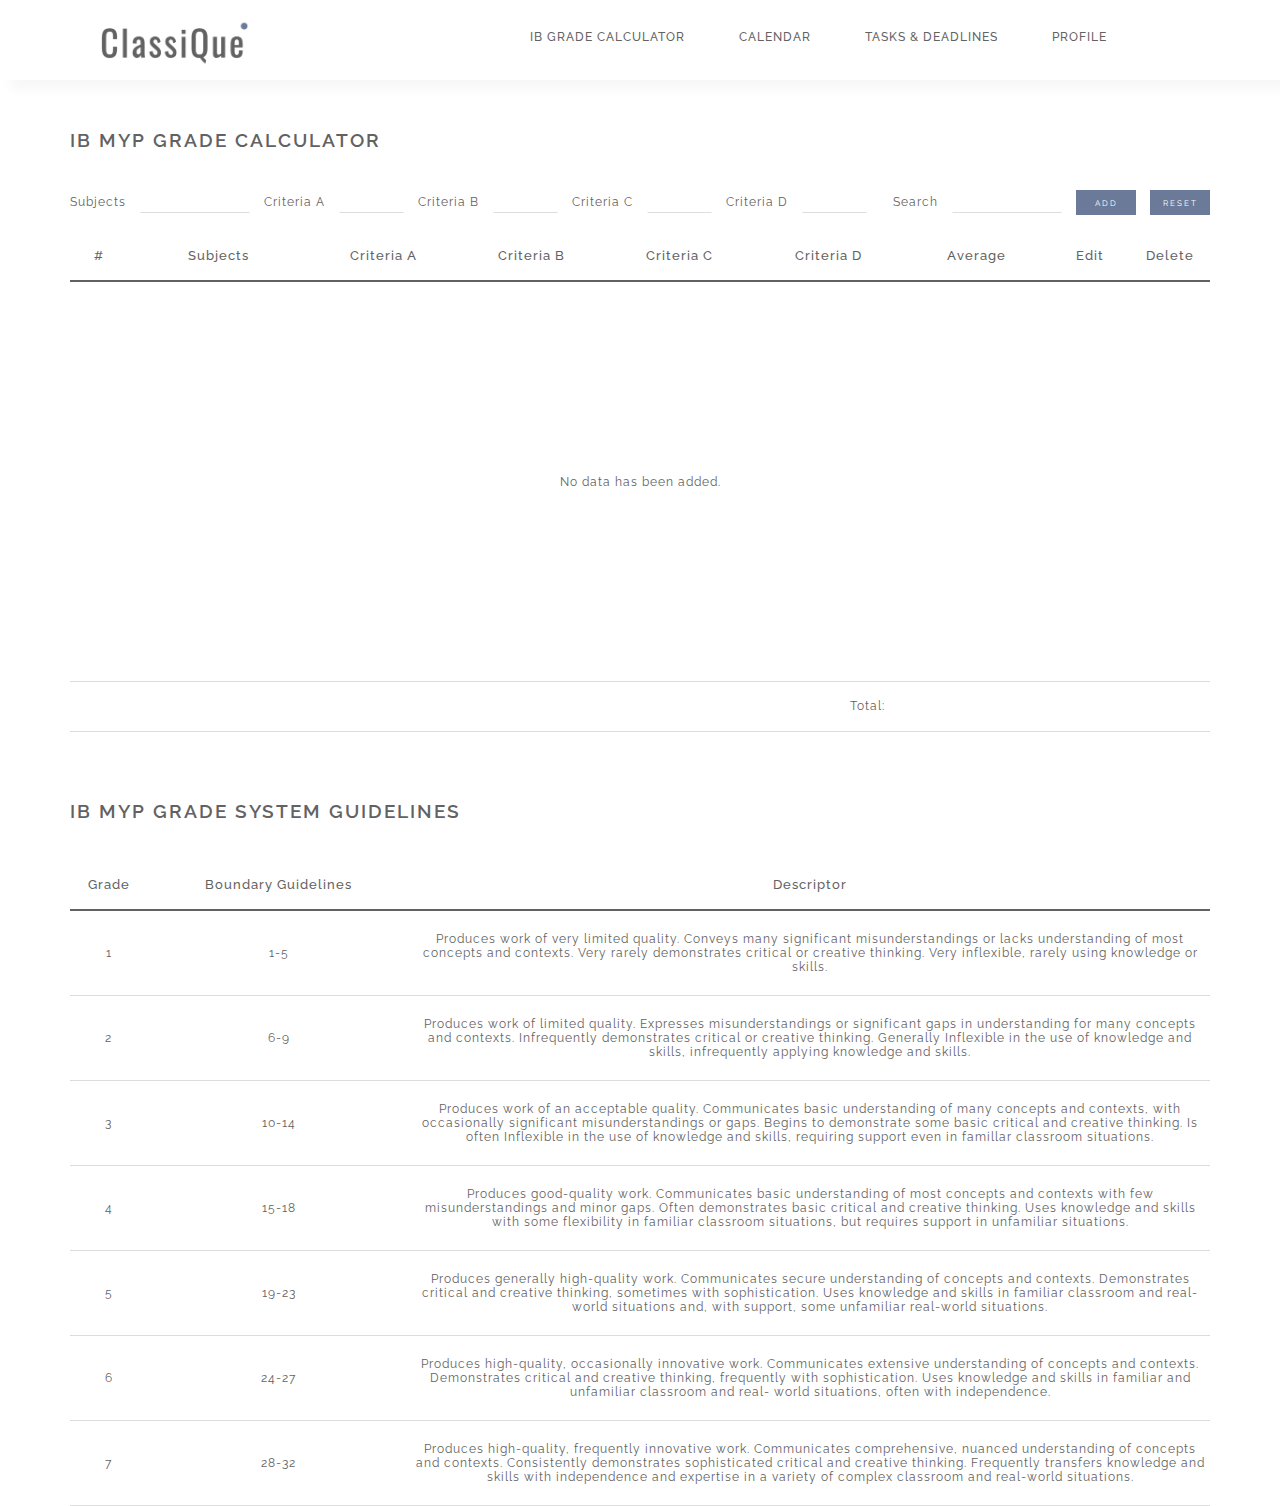
<file: calc3.html>
<!DOCTYPE html>
<html lang="en">
<head>
    <meta charset="UTF-8">
    <meta name="viewport" content="width=device-width, initial-scale=1.0">
    <title>Classique - IB Grade Calculator</title>
    <link rel="icon" type="image/png" href="icon.png"/>
</head>
<style>
    * {
        box-sizing: border-box;
    }
    @font-face {
        font-family: "Raleway-Regular";
        src: url("Raleway_woff/Raleway-Regular.woff2") format('woff2'),
            url("Raleway_woff/Raleway-Regular.woff") format('woff');
        font-weight:normal;
        font-style:normal; 
    }
    @font-face {
        font-family: "Raleway-Medium";
        src: url("Raleway_woff/Raleway-Medium.woff2") format('woff2'),
            url("Raleway_woff/Raleway-Medium.woff") format('woff');
        font-weight:normal;
        font-style:normal; 
    }
    @font-face {
        font-family: "Raleway-SemiBold";
        src: url("Raleway_woff/Raleway-SemiBold.woff2") format('woff2'),
            url("Raleway_woff/Raleway-SemiBold.woff") format('woff');
        font-weight:normal;
        font-style:normal; 
    }
    body {
        margin: 0;
        font-family:"Raleway-Regular";
        font-weight:normal;
    }
    .container {
        max-width: 1380px; 
        margin: 0 auto;
        padding: 0 70px 0 70px;
        color:#626262;
    }
    .formContainer {
        margin-bottom: 1rem;
        color:#626262;
    }
    .rubContainer {
        max-width: 1380px; 
        margin: 0 auto;
        padding-top:0px;
        padding: 0 70px 0 70px;
        color:#626262;
    }
    #gradeForm {
        font-family:"Raleway-Regular";
        display: flex; 
        flex-wrap: wrap; 
        justify-content: space-between;
        font-size:12px;
        /* border: solid 1px black; */
        color:#626262;
        font-weight:normal;
        letter-spacing:1px;
    }
    #gradeForm > div { 
        vertical-align: middle; 
        font-size:12px;
        letter-spacing:1px;
        /* border: solid 1px black; */
    }
    input {
        height: 1.5rem;
        border-radius:0px;
        border-width:1px;
        border:solid 1px #ddd;
        border-top:solid 1px white;
        border-left:solid 1px white;
        border-right:solid 1px white;
    }
    table {
        display: table; 
        width: 100%; 
        max-width: 100%; 
        font-size:12px;
        letter-spacing:1px;
        border-collapse:collapse;
    }
    table > thead > tr > th {
        border-bottom:solid 2px #626262;
        color:#626262;
    }
    table > tbody > tr > td {
        border-bottom:solid 1px #ddd;
        text-align: center;
        color:#626262;
    }
    .btn { 
        width: 60px; 
        font-family:"Raleway-Regular";
        font-weight:normal;
        font-size:8px;
        letter-spacing:2px;
        border-radius:0px;
        height:25px;
        background:#6b7a98;
        color:white;
        border:solid 1px #6b7a98;
    }
    .btn:hover {
        color:black;
        border:solid 1px black; 
        background-color:white;
        transition: 0.4s ease-in-out;
    }
    #subAddBtn {
        margin-right:10px;
    }
    .btn-sm {
        width: 5rem;
    }
    .btn-xs {
        width: 60px; 
        font-family:"Raleway-Regular";
        font-weight:normal;
        font-size:8px;
        letter-spacing:2px;
        border-radius:0px;
        height:25px;
        background:#6b7a98;
        color:white;
        border:solid 1px #6b7a98;
    }
    .btn-xs:hover{
        color:black;
        background-color:white;
        transition: 0.4s ease-in-out;
    }
    .input-md {
        margin-right:10px;
        width:110px;
    }
    .input-ca {
        width: 65px;
        margin-right:10px;
    }
    .input-cb {
        width: 65px;
        margin-right:10px;
    }
    .input-cc {
        width: 65px;
        margin-right:10px;
    }
    .input-cd {
        width: 65px;
        margin-right:10px;
    }
    .input-lg {
        width: 110px;
        margin-right:10px;
    }
    .hiddenBtn {
        display: none;
    }
    #subUpdateBtn {
        width:60px; 
        font-family:"Raleway-Regular";
        font-weight:normal;
        font-size:8px;
        margin-right:10px;
        letter-spacing:2px;
        border-radius:0px;
        border-width: 1px;
        height:25px;
        background:#6b7a98;
        color:white;
    }
    #subUpdateBtn:hover {
        color:black;
        background-color:white;
        transition: 0.4s ease-in-out;
    }
    #updateCancleBtn {
        width:60px; 
        font-family:"Raleway-Regular";
        font-weight:normal;
        font-size:8px;
        margin-right:10px;
        letter-spacing:2px;
        border-radius:0px;
        border-width: 1px;
        height:25px;
        background:#6b7a98;
        color:white;
    }
    #updateCancleBtn:hover {
        color:black;
        background-color:white;
        transition: 0.4s ease-in-out;
    }
    .float-right {
        float: right;
    }
    #t1 {
        text-align:right;
    }
    .top {
    height: 80px;
    background:white;
    /* border:solid 1px red; */
    box-shadow:10px 10px 10px #f8f8f8;
    }
    .top #menu {
        float: right;
        width: 800px;  
        margin-top:15px;
        height:50px;
        /* border:solid 1px blue;  */
    }
    #menu {
        width:980px;
        padding:15px 0 0 0;
    }
    header #logo {
        /* border:solid 1px blue; */
        float:left;
        margin:15px 0 0 100px;
        width:150px;
    }
    header #menu {
        font-family:"Raleway-Medium";
        font-weight:normal;
        font-size:12px;
        letter-spacing: 1px;
    }
    header #menu li {
        display:inline;
        margin-left: 50px;  
    }
    a {
        text-decoration:none;  
        color:#626262;
        position: relative;
        padding-bottom:10px;
    }
    a::after {
        content: '';
        position:absolute;
        width: 100%;
        transform: scaleX(0);
        height: 1px;
        bottom: 0;
        left: 0;
        background-color: black;
        transform-origin: bottom left right;
        transition: 0.8s ease-in-out;
    }
    a:hover {
        color:#818b98;
        transition: 0.5s;
    }
    a:hover::after {
        transform: scaleX(1);
        transform-origin: bottom right left;
    }
    tr {
        height: 50px;
        color:#626262;
    }
    #noData {
        height:400px;
    }
    .formText {
        /* border: solid 1px red; */
        padding-right:10px;
    }
    #critRub {
        width:1300px;
    }
    #des {
        width:800px;
    }
    .line {
        padding:10px 0 10px 0;
        margin:10px 0 10px 0;
    }
    h3 {
        font-family:"Raleway-SemiBold";
        font-weight:normal;
        letter-spacing:2px;
        color:#626262;
        padding:30px 0 20px 0;
    }
    thead > tr > th {
        font-family:"Raleway-Medium";
        font-weight:normal;
        font-size: 13px;
        color:#626262;
        letter-spacing:1px;
    }
</style>
<body>
    <div class="top">
        <header>
            <a href="index.html"><img id="logo" src="logo.png"></a>
            <ul id="menu">
                <li><a href="calc.html">IB GRADE CALCULATOR</a></li>
                <li><a>CALENDAR</a></li>
                <li><a>TASKS & DEADLINES</a></li>
                <li><a>PROFILE</a></li>
            </ul>
        </header>
    </div>
    <div class="container">
        <h3>IB MYP GRADE CALCULATOR</h3>
        <div class="formContainer">
            <form id="gradeForm">
                <div>
                    <input type="hidden" id="subUid">
                    <label for="subName" class="formText">Subjects</label>
                    <input type="text" id="subName" class="input-md">
                    <label for="subCritA" class="formText">Criteria A</label>
                    <input type="text" id="subCritA" class="input-ca">
                    <label for="subCritB" class="formText">Criteria B</label>
                    <input type="text" id="subCritB" class="input-cb">
                    <label for="subCritC" class="formText">Criteria C</label>
                    <input type="text" id="subCritC" class="input-cc">
                    <label for="subCritD" class="formText">Criteria D</label>
                    <input type="text" id="subCritD" class="input-cd">
                    
                </div>
                <div>
                    <label for="filterBox" class="formText">Search</label>
                    <input type="text" id="filterBox" class="input-lg">
                    <button type="button" id="subAddBtn" class="btn">ADD</button>
                    <button type="button" id="subUpdateBtn" class="btn-sm hiddenBtn">DONE</button>
                    <button type="button" id="updateCancleBtn" class="btn-sm hiddenBtn">CANCEL</button>
                    <button type="button" id="initsubBtn" class="btn">RESET</button>
                </div>
            </form>
        </div>
        <table class="subTable">
            <thead>
                <tr>
                    <th width="5%">#</th>
                    <th width="16%">Subjects</th>
                    <th width="13%">Criteria A</th>
                    <th width="13%">Criteria B</th>
                    <th width="13%">Criteria C</th>
                    <th width="13%">Criteria D</th>
                    <th width="13%">Average</th>
                    <th width="7%">Edit</th>
                    <th width="7%">Delete</th>
                </tr>
            </thead>
            <tbody id="subsTbody">
            </tbody>
            <tr>
                <td colspan="6" id="t1">Total: &nbsp;&nbsp;&nbsp;</td>
                <td><span id="result_avg"></span></td>
                <td colspan="2"></td>
            </tr>
        </table>
    </div>
    <div class="rubContainer">
        <br>
        <h3>IB MYP GRADE SYSTEM GUIDELINES</h3>
        <table id="critRub">
            <thead>
                <tr>
                    <th>Grade</th>
                    <th>Boundary Guidelines</th>
                    <th id="des">Descriptor</th>
                </tr>
            </thead>
                <tr>
                    <td>1</td>
                    <td>1-5</td>
                    <td><p class="line">Produces work of very limited quality. Conveys many significant
                        misunderstandings or lacks understanding of most concepts and
                        contexts. Very rarely demonstrates critical or creative thinking. Very
                        inflexible, rarely using knowledge or skills.</p></td>
                </tr>
                <tr>
                    <td>2</td>
                    <td>6-9</td>
                    <td><p class="line">Produces work of limited quality. Expresses misunderstandings or
                        significant gaps in understanding for many concepts and contexts.
                        Infrequently demonstrates critical or creative thinking. Generally
                        Inflexible in the use of knowledge and skills, infrequently applying
                        knowledge and skills.</p></td>
                </tr>
                <tr>
                    <td>3</td>
                    <td>10-14</td>
                    <td><p class="line">Produces work of an acceptable quality. Communicates basic
                        understanding of many concepts and contexts, with occasionally
                        significant misunderstandings or gaps. Begins to demonstrate some
                        basic critical and creative thinking. Is often Inflexible in the use of
                        knowledge and skills, requiring support even in famillar classroom
                        situations.</p></td>
                </tr>
                <tr>
                    <td>4</td>
                    <td>15-18</td>
                    <td><p class="line">Produces good-quality work. Communicates basic understanding
                        of most concepts and contexts with few misunderstandings and
                        minor gaps. Often demonstrates basic critical and creative thinking.
                        Uses knowledge and skills with some flexibility in familiar classroom
                        situations, but requires support in unfamiliar situations.</p></td>
                </tr>
                <tr>
                    <td>5</td>
                    <td>19-23</td>
                    <td><p class="line">Produces generally high-quality work. Communicates secure
                        understanding of concepts and contexts. Demonstrates critical and
                        creative thinking, sometimes with sophistication. Uses knowledge
                        and skills in familiar classroom and real-world situations and, with
                        support, some unfamiliar real-world situations.</p></td>
                </tr>
                <tr>
                    <td>6</td>
                    <td>24-27</td>
                    <td><p class="line">Produces high-quality, occasionally innovative work. Communicates
                        extensive understanding of concepts and contexts. Demonstrates
                        critical and creative thinking, frequently with sophistication. Uses
                        knowledge and skills in familiar and unfamiliar classroom and real-
                        world situations, often with independence.</p></td>
                </tr>
                <tr>
                    <td>7</td>
                    <td>28-32</td>
                    <td><p class="line">Produces high-quality, frequently innovative work. Communicates
                        comprehensive, nuanced understanding of concepts and
                        contexts. Consistently demonstrates sophisticated critical and
                        creative thinking. Frequently transfers knowledge and skills with
                        independence and expertise in a variety of complex classroom and
                        real-world situations.</p></td>
                </tr>
        </table>
    </div>
</body>
<script>
    let totalavg=0;
    document.addEventListener('DOMContentLoaded', () => {
        // init sub
        let unetSubs = [];
        // Function
        const draw = {
            // Call point: tbody 
            tbody : document.getElementById('subsTbody'),
            uid : 0,
            // Grid Table
            grid (subs) {
                if (subs.length > 0) {
                    const nodeSize = this.tbody.childNodes.length;
                    subs.forEach((sub, index) => {
                        const trElem = document.createElement('tr');
                        trElem.innerHTML += `<td> ${nodeSize > 0 ? nodeSize + index + 1 : index + 1}</td>`;
                        trElem.innerHTML += `<td>${sub.name}</td>`;
                        trElem.innerHTML += `<td>${sub.critA}</td>`;
                        trElem.innerHTML += `<td>${sub.critB}</td>`;
                        trElem.innerHTML += `<td>${sub.critC}</td>`;
                        trElem.innerHTML += `<td>${sub.critD}</td>`;
                        trElem.innerHTML += `<td>${sub.AVG}</td>`;
                        trElem.innerHTML += `<td><button data-uid="${sub.uid}" data-action="modify" class="btn-xs">EDIT</button></td>`;
                        trElem.innerHTML += `<td><button data-uid="${sub.uid}" data-action="delete" class="btn-xs">DEL</button></td>`;
                        this.tbody.appendChild(trElem);
                    });
                }
            },
            // Add Row
            add (sub) {
                if (unetSubs.length === 1) this.tbody.innerHTML = '';
                this.grid(sub);
                this.uid++;
            },
            // init Table
            init (subs) {
                this.tbody.innerHTML = '';
                if (unetSubs.length === 0) {
                    const trElem = document.createElement('tr');
                    trElem.innerHTML += `<td colspan="9" id="noData">No data has been added.</td>`;
                    this.tbody.appendChild(trElem);
                } else {
                    this.uid = subs[subs.length - 1]['uid'] + 1;
                    this.grid(subs);
                }
            },
        };
        const addsub = (subs) => {

            const name = document.getElementById('subName').value;
            const critA = document.getElementById('subCritA').value;
            const critB = document.getElementById('subCritB').value;
            const critC = document.getElementById('subCritC').value;
            const critD = document.getElementById('subCritD').value;

            document.forms.gradeForm.reset();

            if(critA=='' || critB=='' || critC=='' || critD=='')
            {
                alert('Empty data cell.');
                return;
            }
            const avg = (Number(critA)+Number(critB)+Number(critC)+Number(critD))/4;

            // Set Object
            const sub = {
                uid: draw.uid,
                name: name,
                critA: critA,
                critB: critB,
                critC: critC,
                critD: critD,
                AVG: (avg > 7) ? 7 : Math.floor(avg)
            };

            totalavg+=sub.AVG;
            document.getElementById("result_avg").innerHTML=totalavg;
            
            // Set Array & Storage
            unetSubs = [...unetSubs, sub];
            localStorage.setItem('subs', JSON.stringify(unetSubs));
            localStorage.setItem('totalavg', totalavg);
            draw.add([sub]);
        };
        const actionsubsTbody = (e) => {
            const target = e.target;
            const action = target.dataset.action;
            const selectUid = target.dataset.uid;
            if (!action) return;
            
            const selectsub = unetSubs.find(sub => sub.uid === parseInt(selectUid));

            if (action === 'delete') {
                /* node delete example */
                let node = target;
                while (true) {
                    node = node.parentNode;
                    if (node.tagName === 'TR') {
                        node.remove();
                        break;
                    }
                }
                totalavg -= selectsub.AVG;
                document.getElementById("result_avg").innerHTML=totalavg;

                /* array delete then reload */
                unetSubs = unetSubs.filter(sub => sub.uid !== parseInt(selectUid));
                localStorage.setItem('subs', JSON.stringify(unetSubs));
                localStorage.setItem('totalavg', totalavg);

                draw.init(unetSubs);
            } else if (action === 'modify') {
                document.getElementById('subUid').value = selectsub.uid;
                document.getElementById('subName').value = selectsub.name;
                document.getElementById('subCritA').value = selectsub.critA;
                document.getElementById('subCritB').value = selectsub.critB;
                document.getElementById('subCritC').value = selectsub.critC;
                document.getElementById('subCritD').value = selectsub.critD;
                if (subUpdateBtn.classList.contains('hiddenBtn')) toggelBtn();
            }

        };
        const modifyCancle = () => {
            totalavg = 0;

            unetSubs.forEach((sub, index) => {
                totalavg += sub.AVG;
            });
            
            localStorage.setItem('totalavg', totalavg);
            document.getElementById("result_avg").innerHTML=totalavg;
            toggelBtn();
            document.forms.gradeForm.reset();
        };
        const modifysubInfo = () => {
            const uid = document.getElementById('subUid').value;
            const name = document.getElementById('subName').value;
            const critA = document.getElementById('subCritA').value;
            const critB = document.getElementById('subCritB').value;
            const critC = document.getElementById('subCritC').value;
            const critD = document.getElementById('subCritD').value;
            
            const avg = (Number(critA)+Number(critB)+Number(critC)+Number(critD))/4;

            unetSubs = unetSubs.map(v => {
                if (v.uid === parseInt(uid)) {
                    v.name = name;
                    v.critA = critA;
                    v.critB = critB;
                    v.critC = critC;
                    v.critD = critD;
                    v.AVG = (avg > 7) ? 7 : Math.floor(avg);
                }
                return v;
            });
            localStorage.setItem('subs', JSON.stringify(unetSubs));
            localStorage.setItem('totalavg', totalavg);
            
            draw.init(unetSubs);
            modifyCancle();
        };
        const toggelBtn = () => {
            subAddBtn.classList.toggle('hiddenBtn');
            subUpdateBtn.classList.toggle('hiddenBtn');
            updateCancleBtn.classList.toggle('hiddenBtn');
        };
        const getFiltersub = (e) => {
            const filterStr = e.target.value
            const filtersubs = unetSubs.filter(sub => JSON.stringify(sub).indexOf(filterStr) > -1);
            draw.init(filtersubs);
        };
        const initsub = () => {
            if (!confirm('Would you like to reset the data?')) return;
            localStorage.clear();
            location.reload();
        };
        // Event Handler
        document.getElementById('subAddBtn').addEventListener('click', () => addsub(unetSubs));
        document.getElementById('initsubBtn').addEventListener('click', initsub);
        document.getElementById('subsTbody').addEventListener('click', (e) => actionsubsTbody(e));
        document.getElementById('subUpdateBtn').addEventListener('click', modifysubInfo);
        document.getElementById('updateCancleBtn').addEventListener('click', modifyCancle);
        document.getElementById('filterBox').addEventListener('keyup', (e) => getFiltersub(e));
        // Init
        if (localStorage.length > 0) {
            unetSubs = [...JSON.parse(localStorage.getItem('subs'))];
            totalavg = Number(localStorage.getItem('totalavg'));
            document.getElementById("result_avg").innerHTML=totalavg;
            draw.init(unetSubs);
        } else {
            draw.init([]);
        }
    });
    
</script>
</html>
</file>
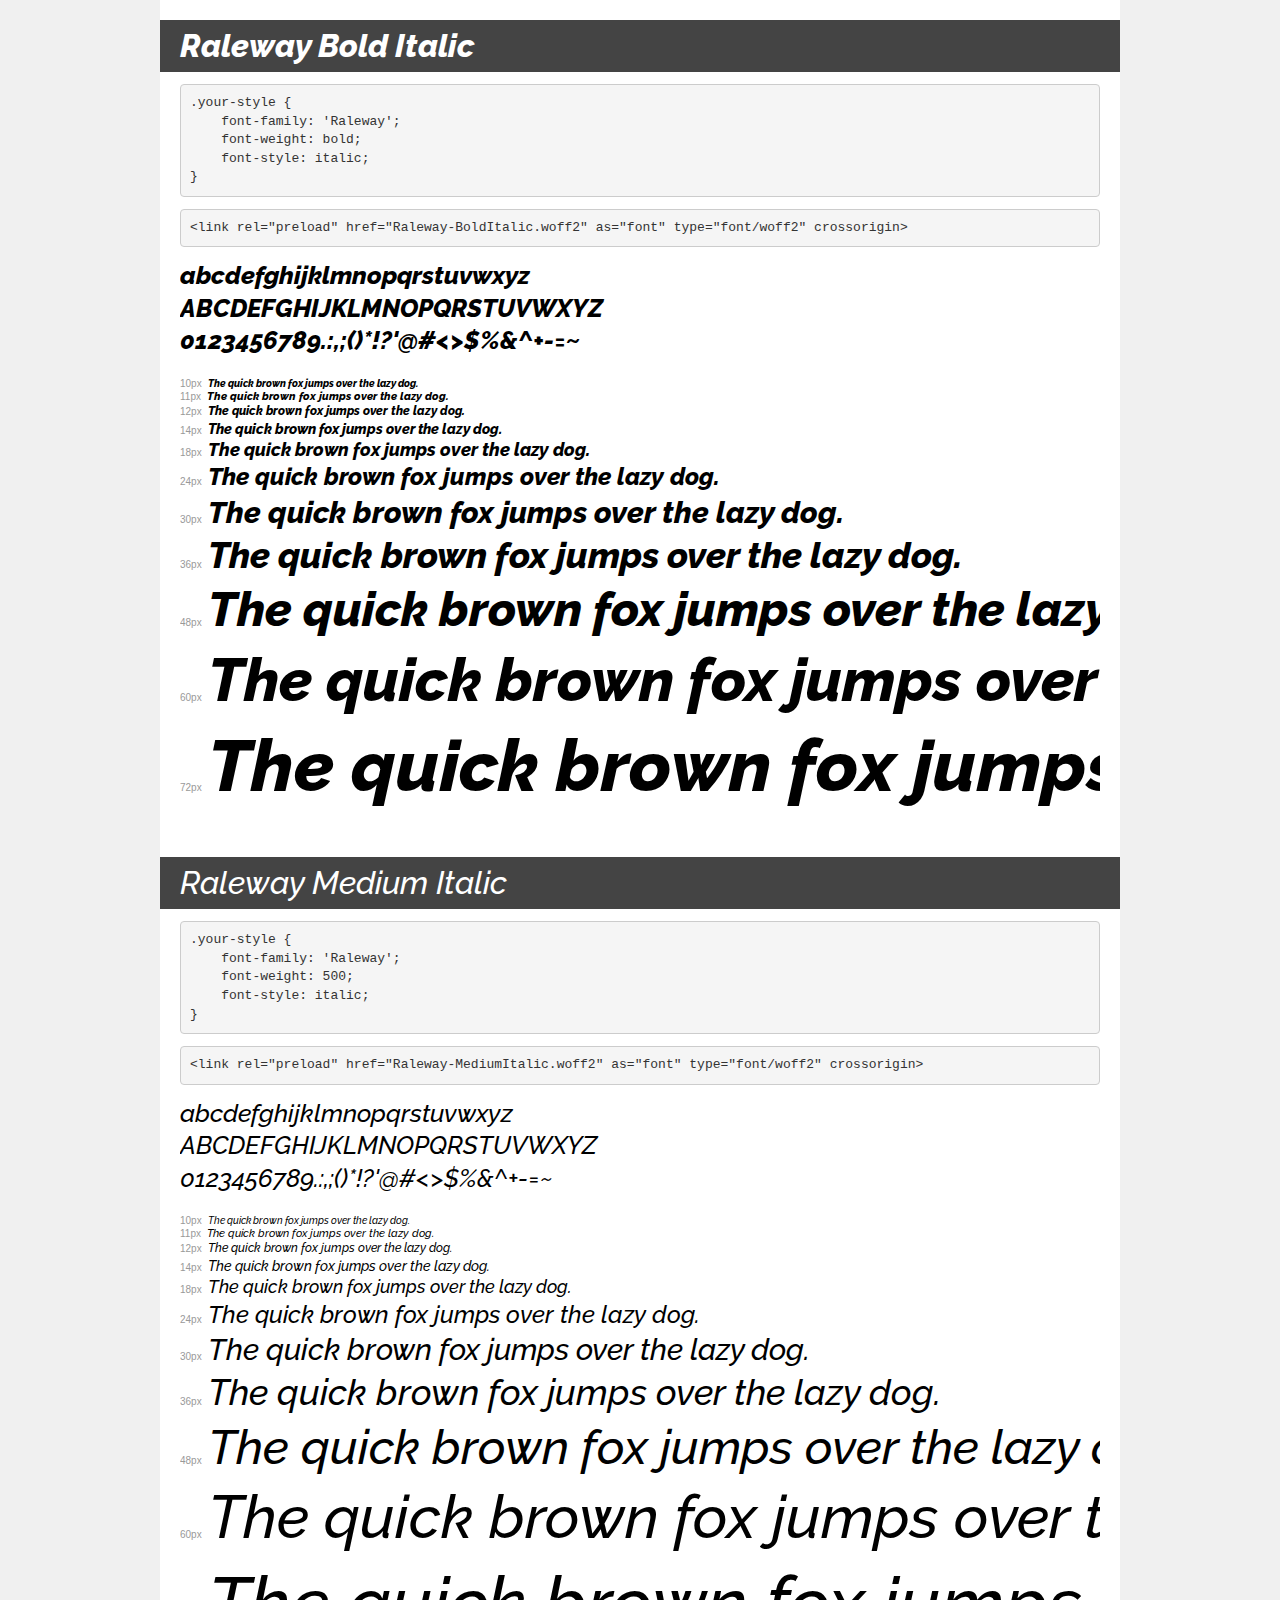
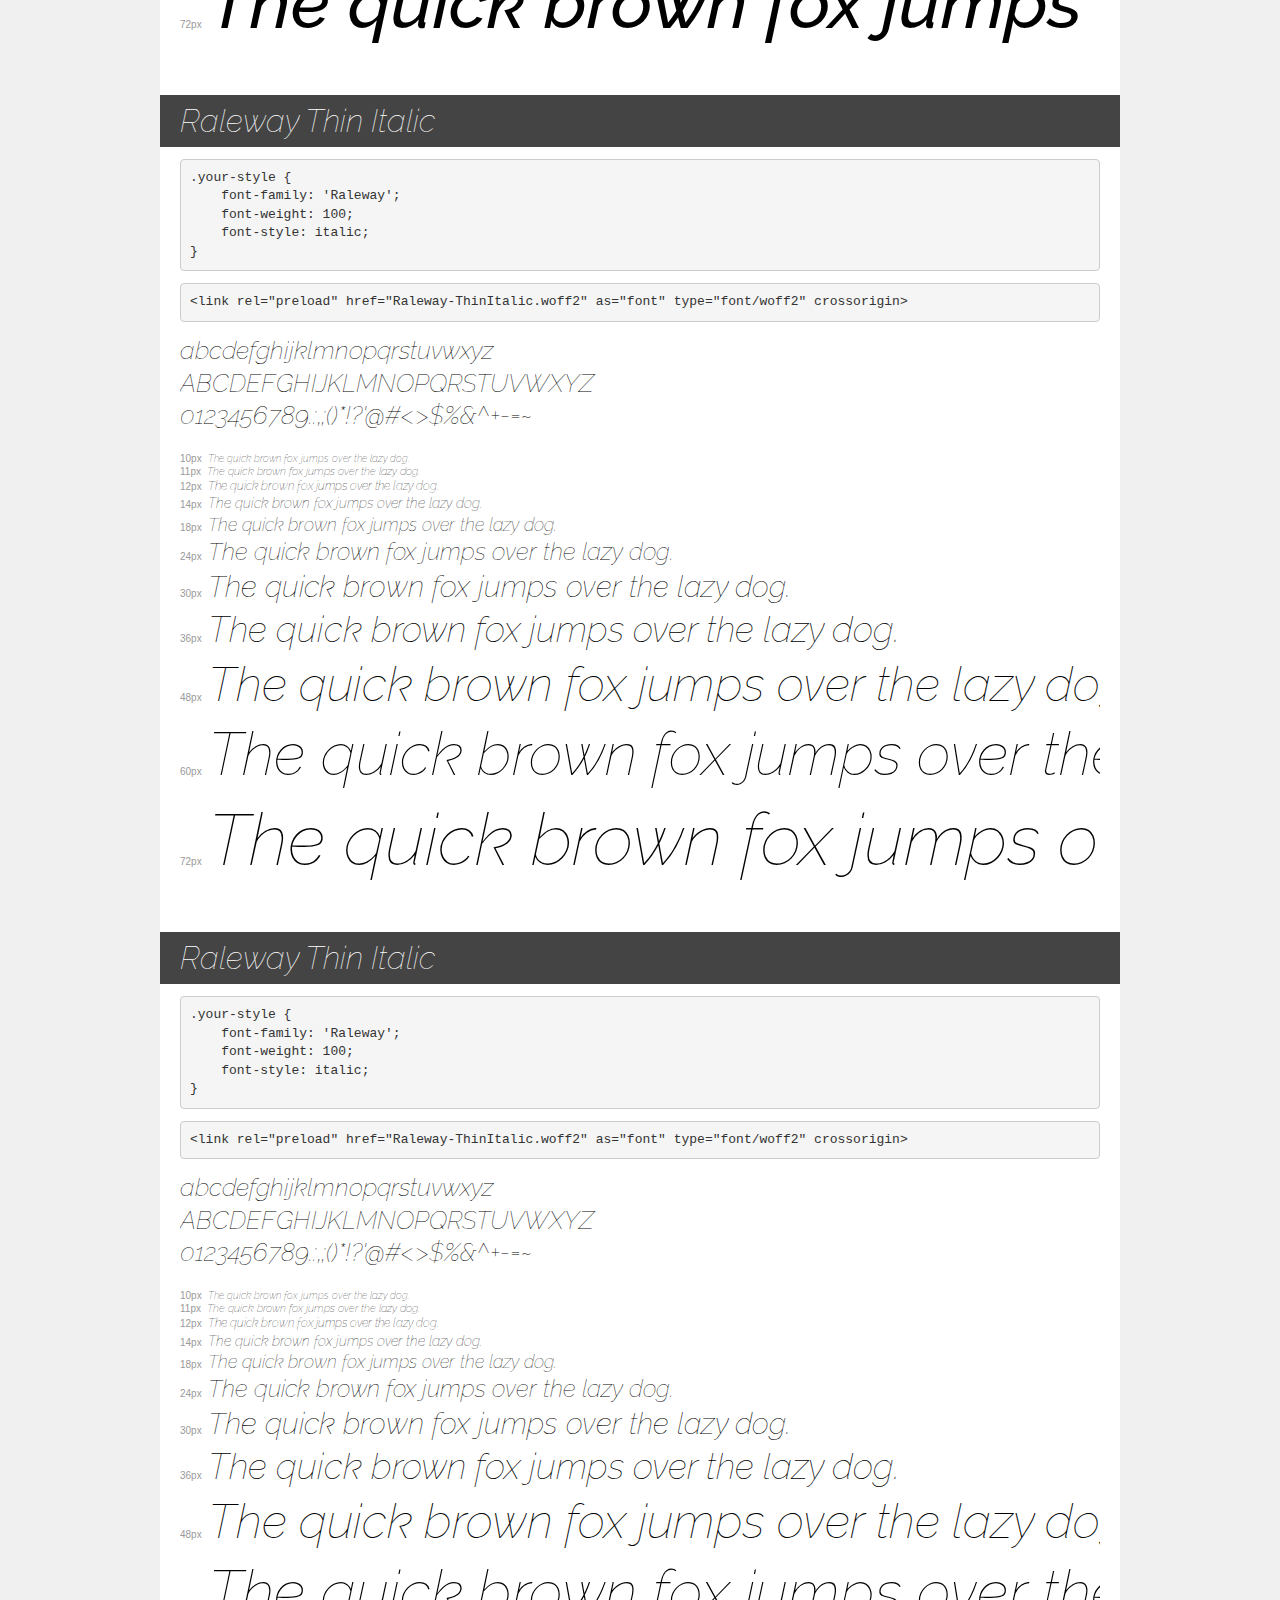
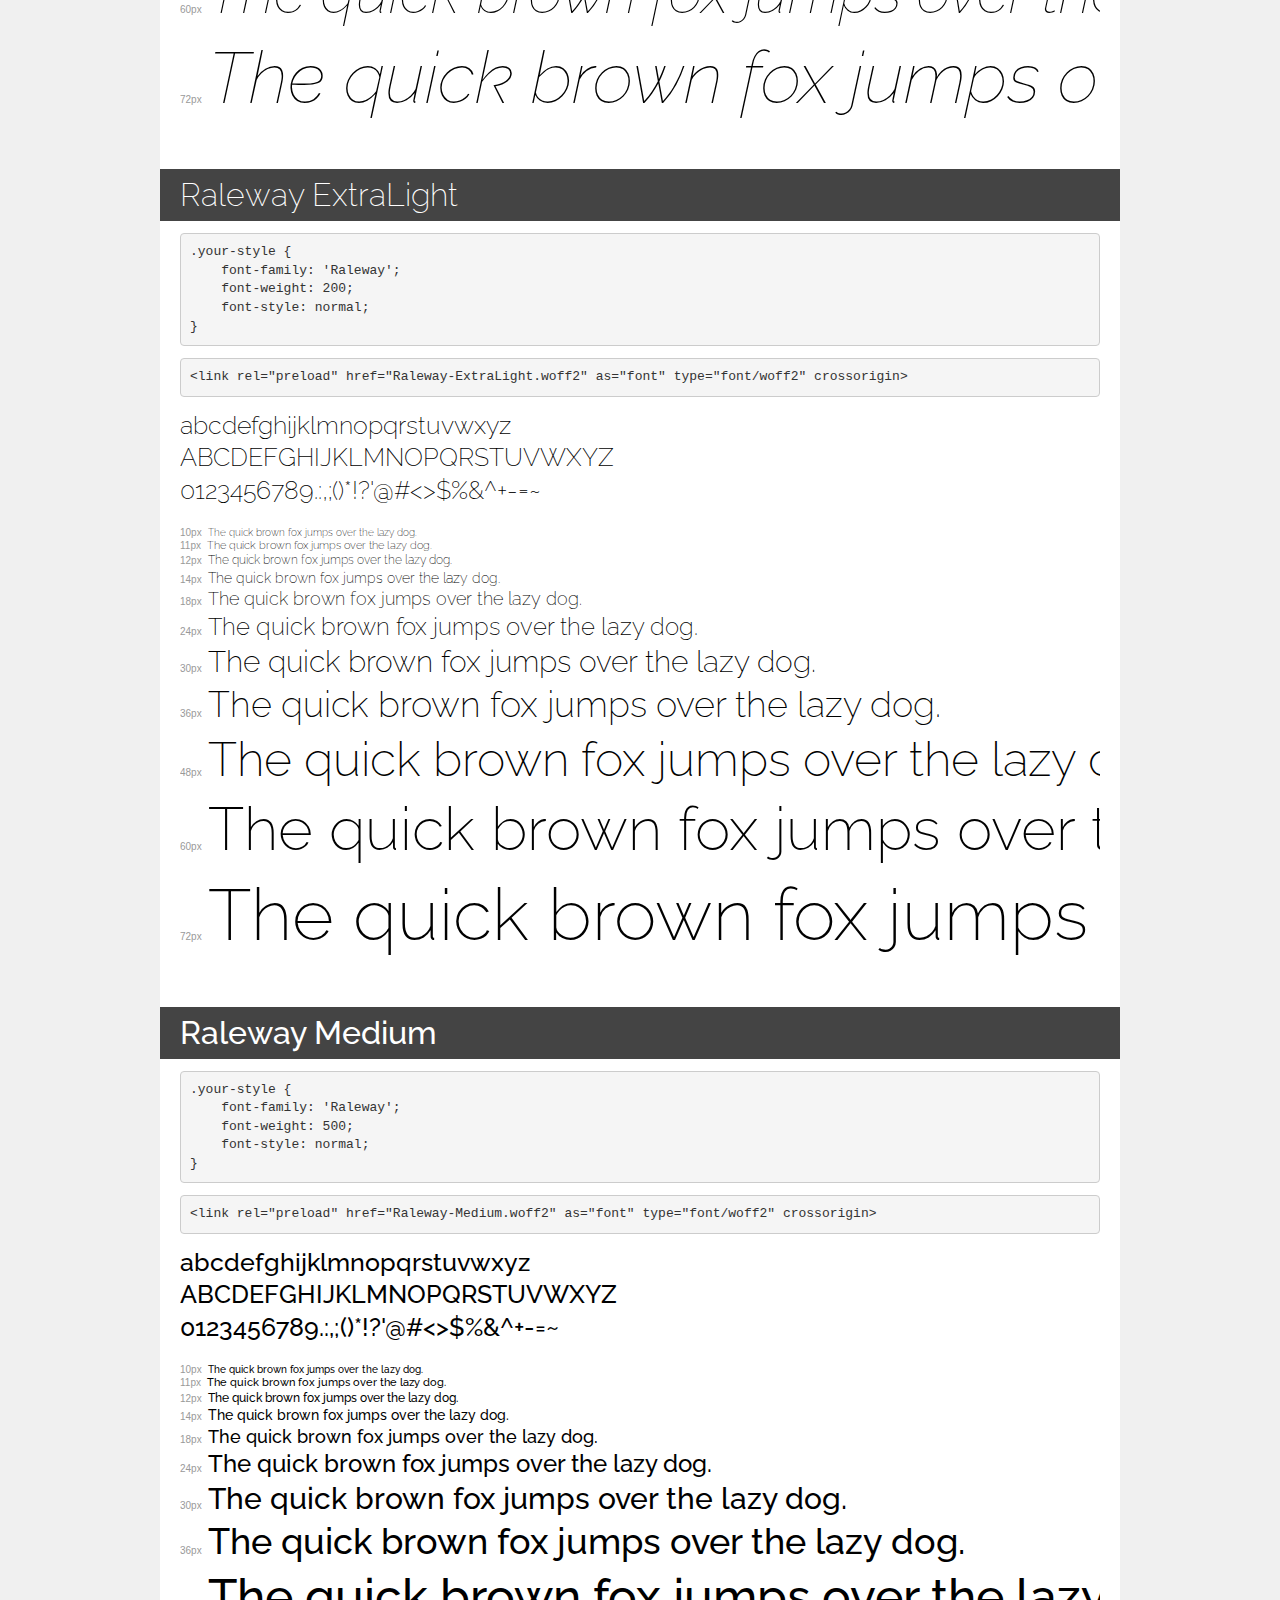
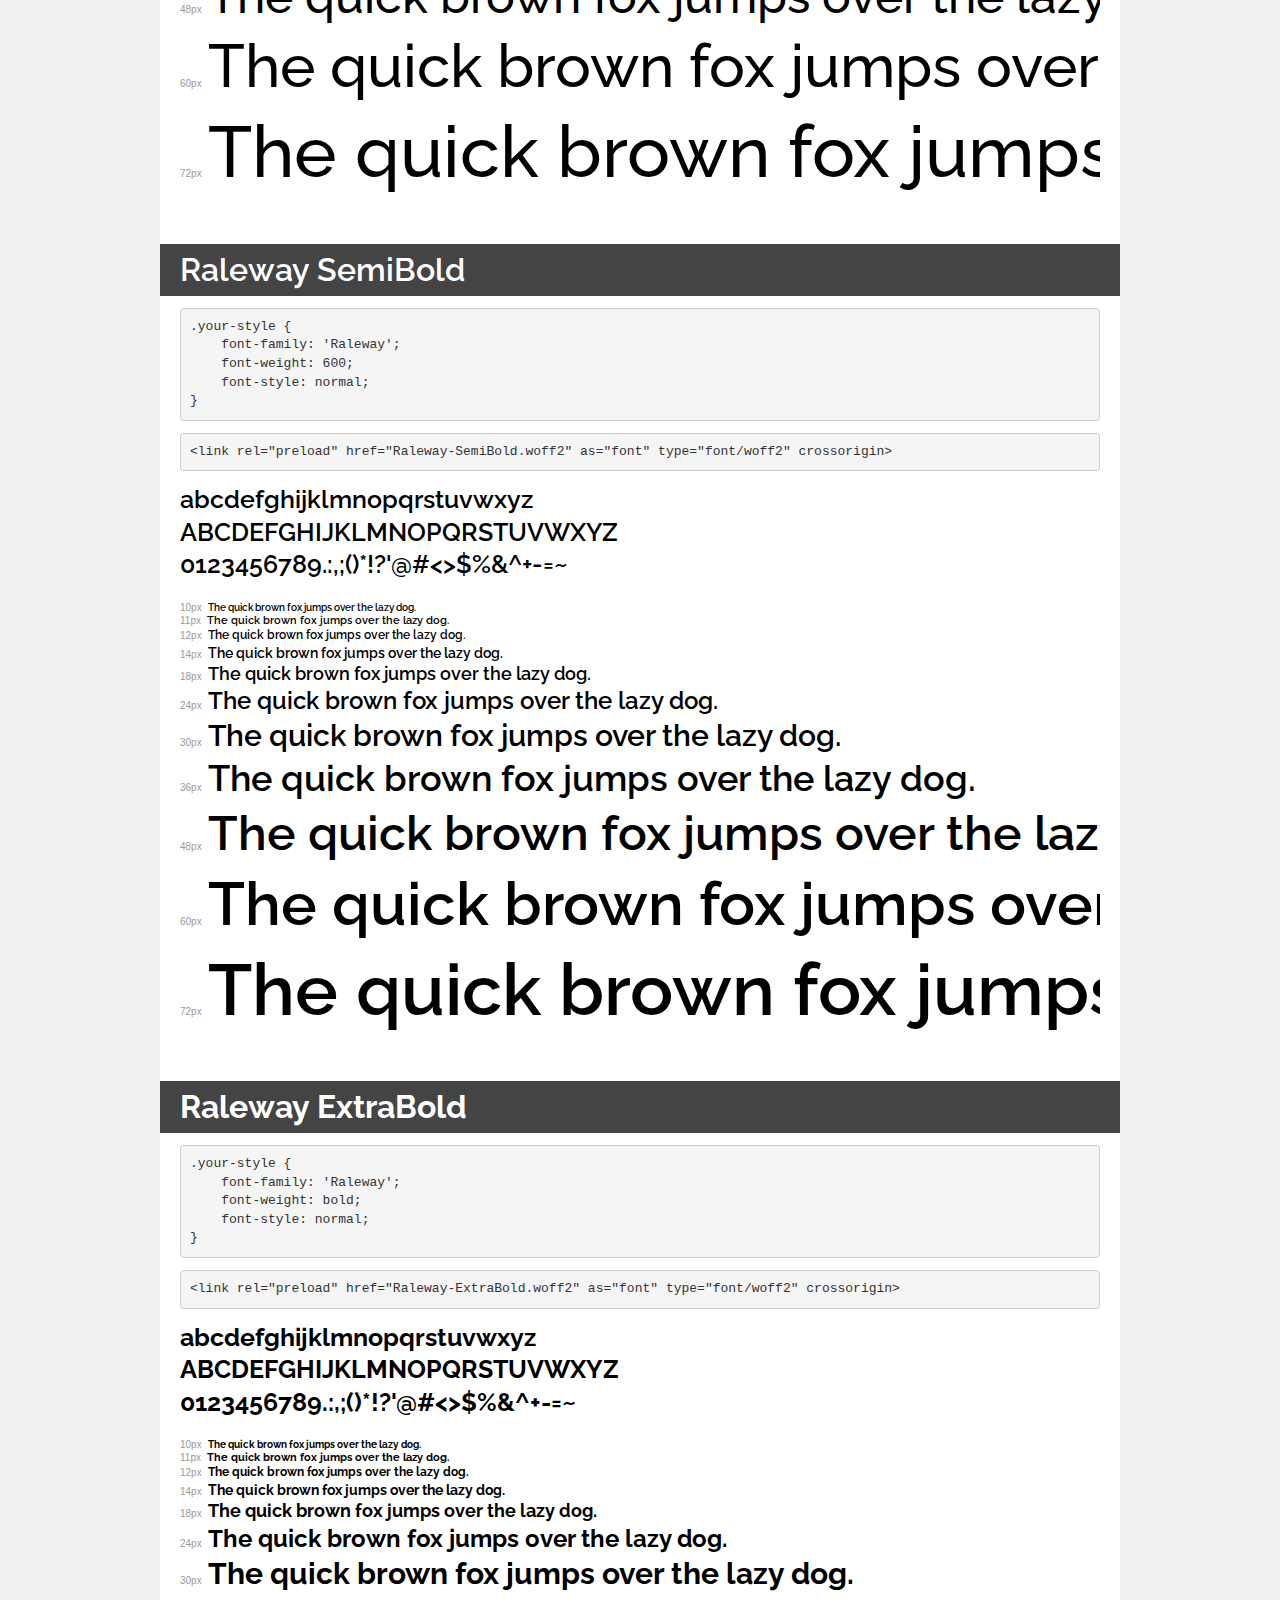
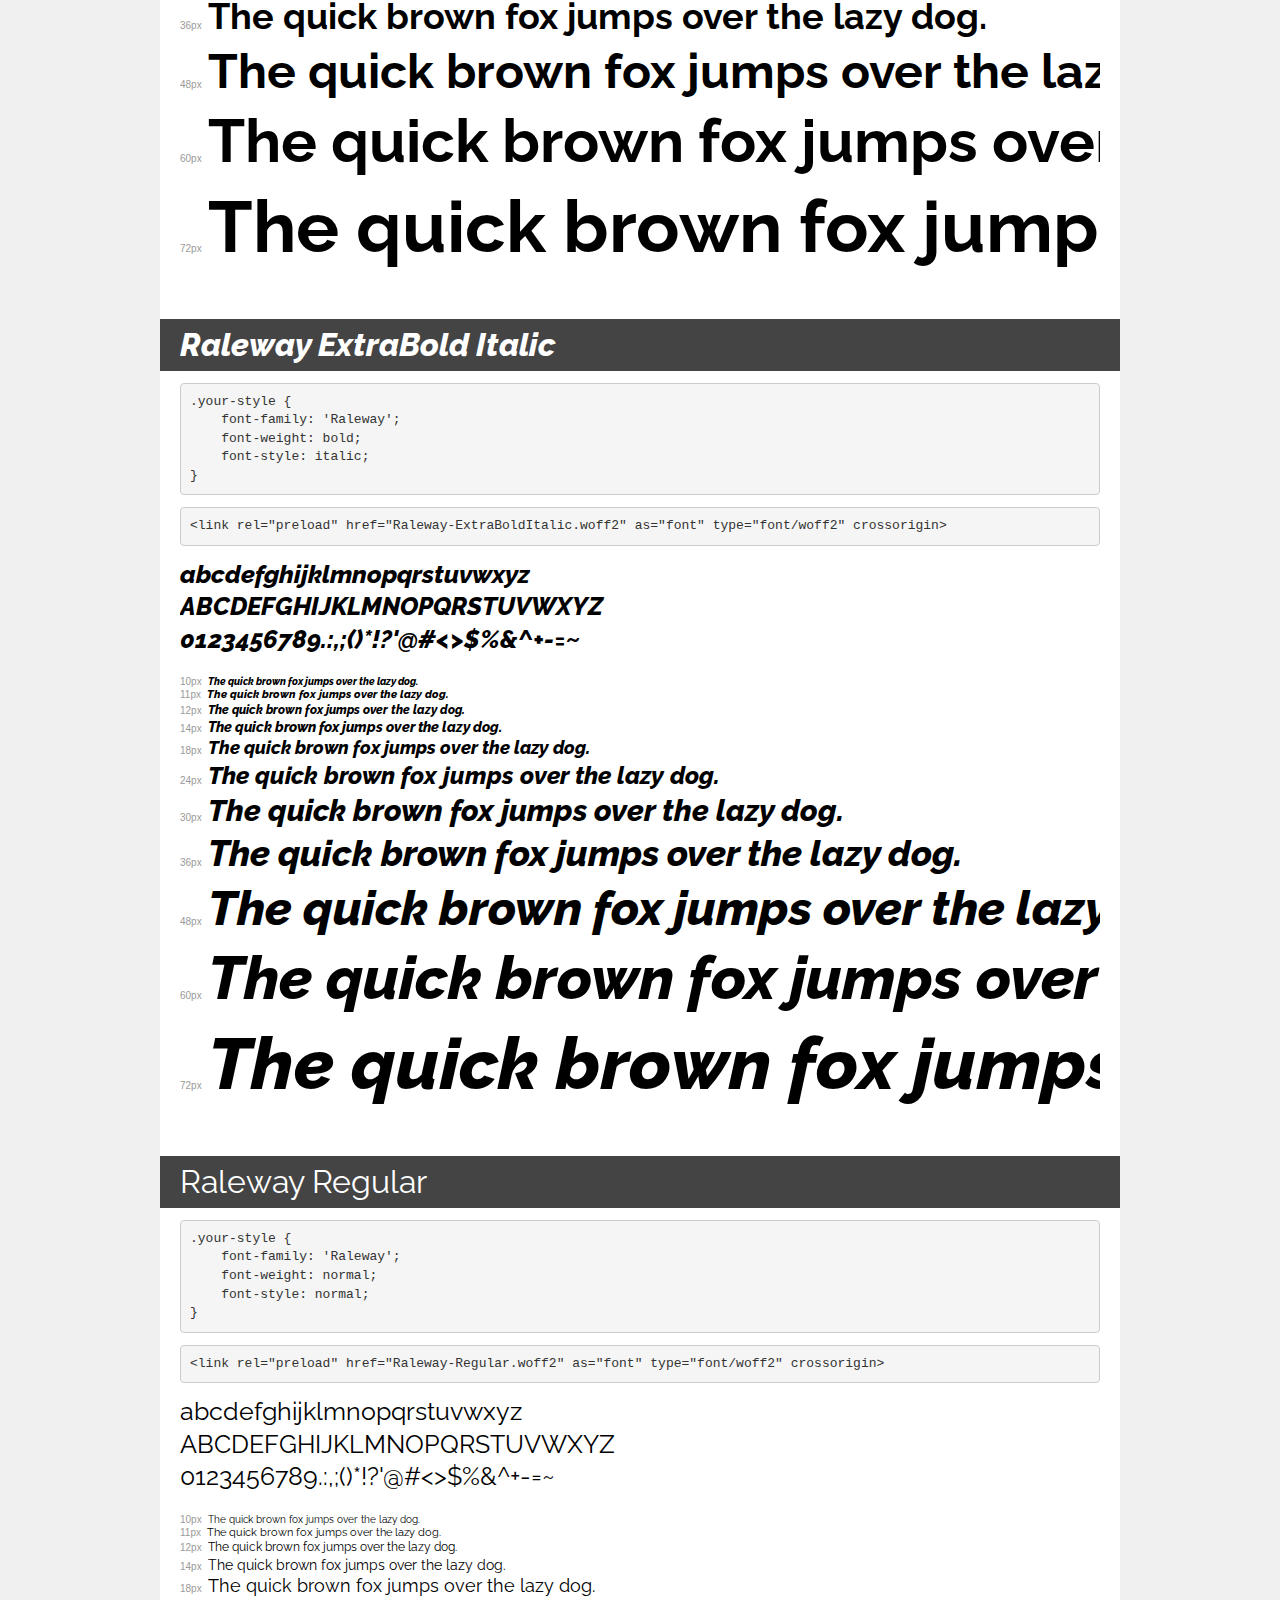
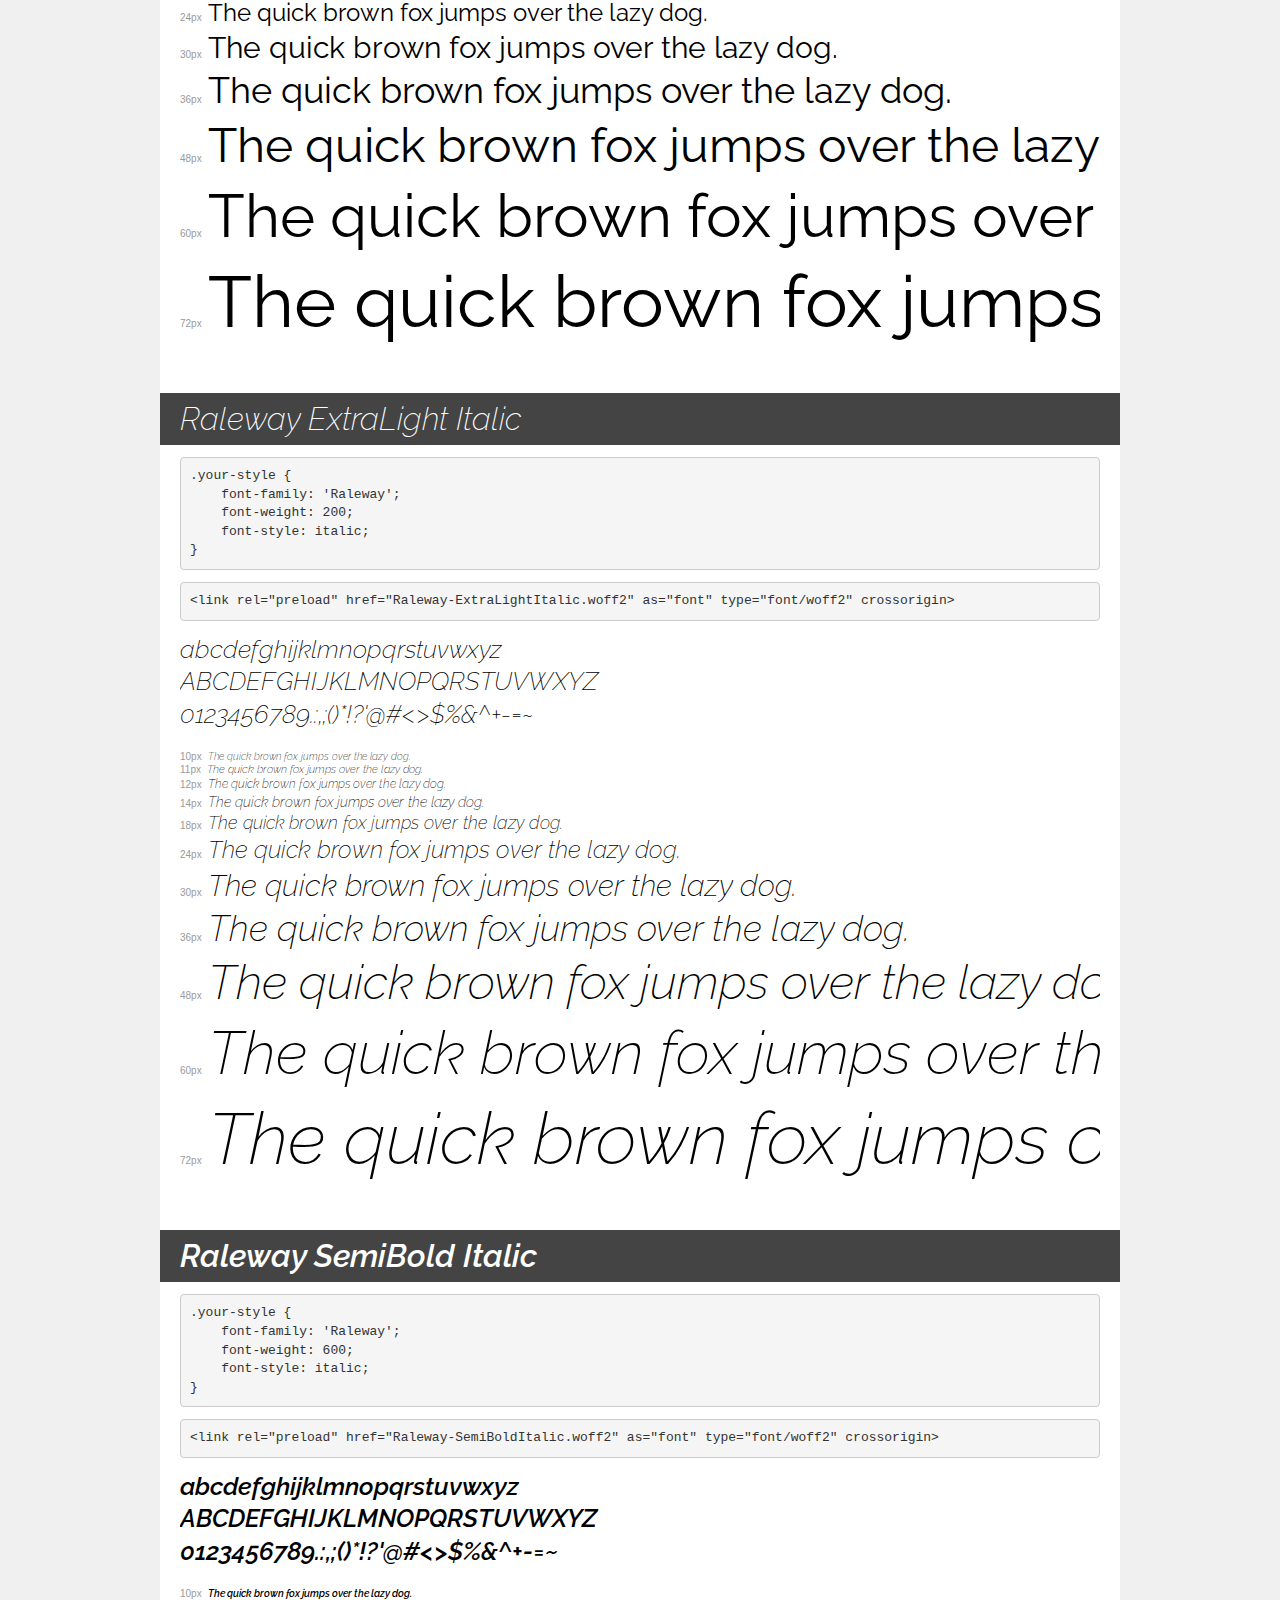
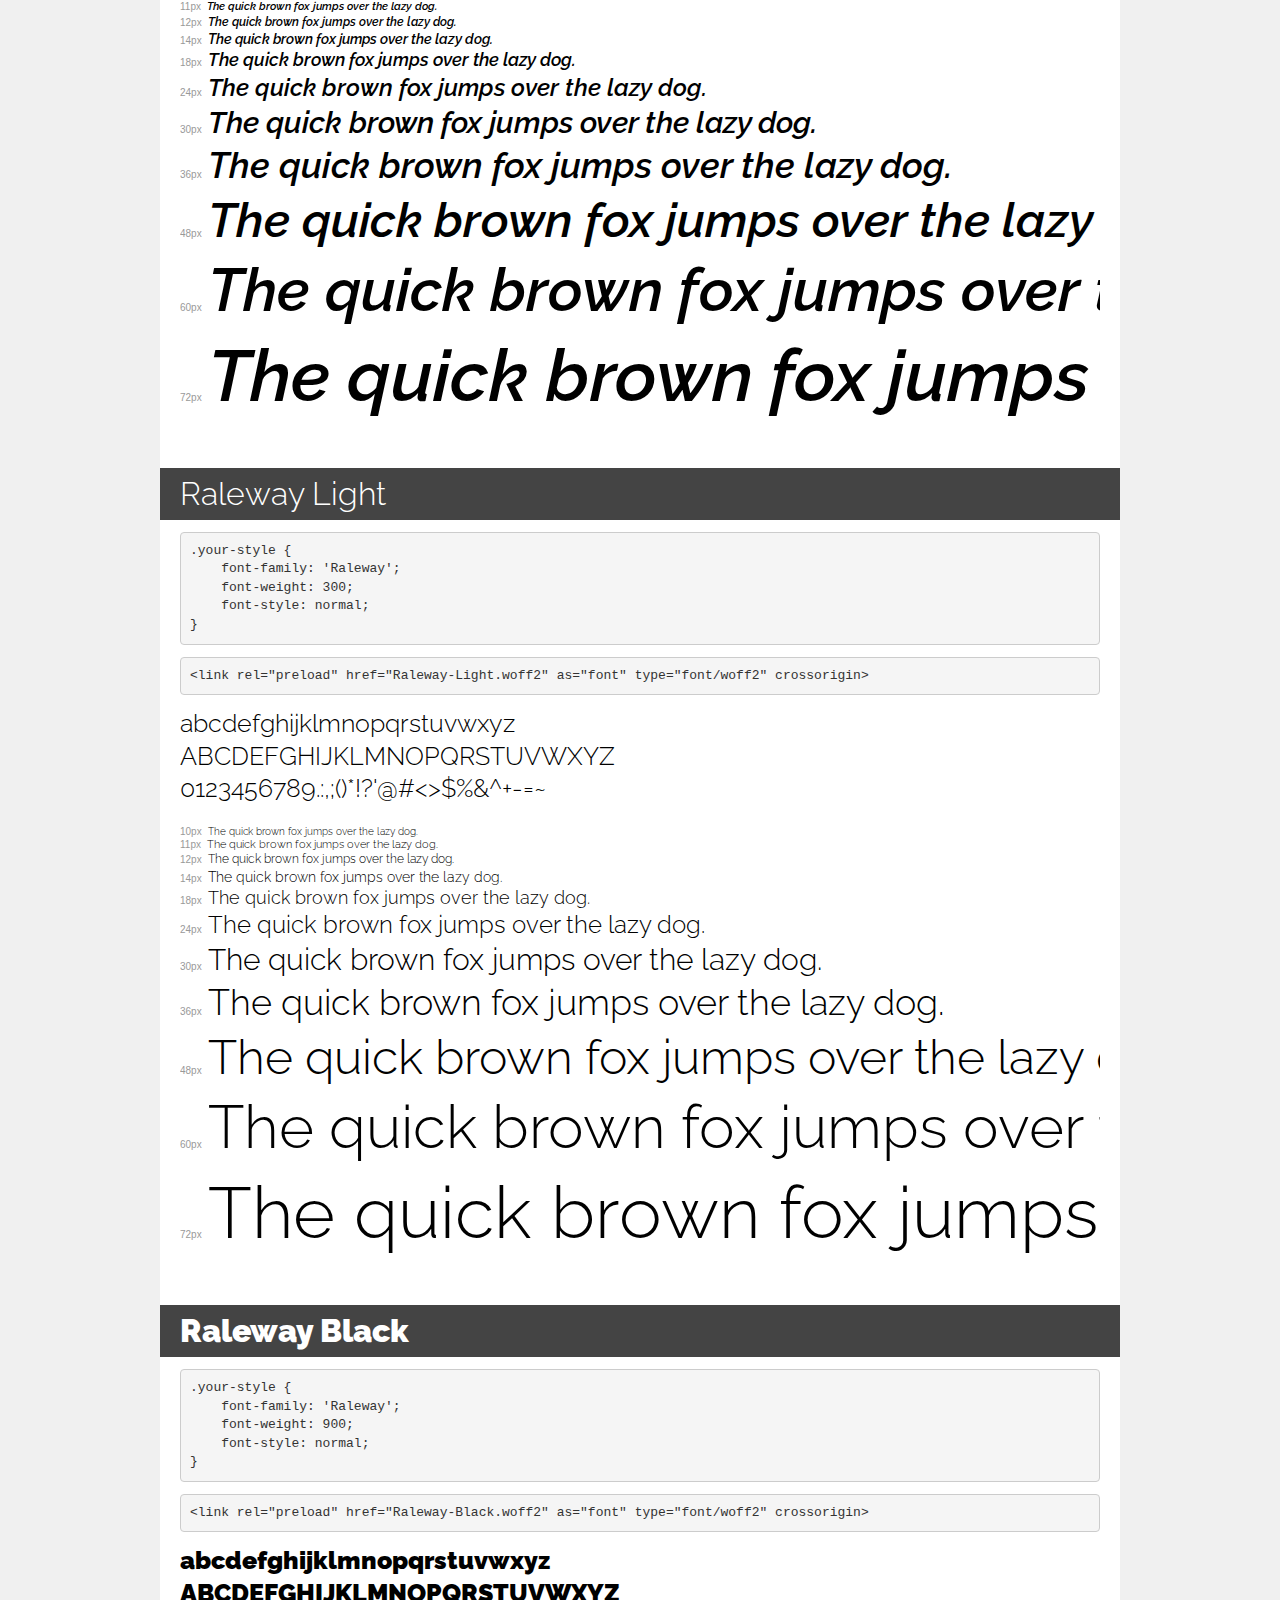
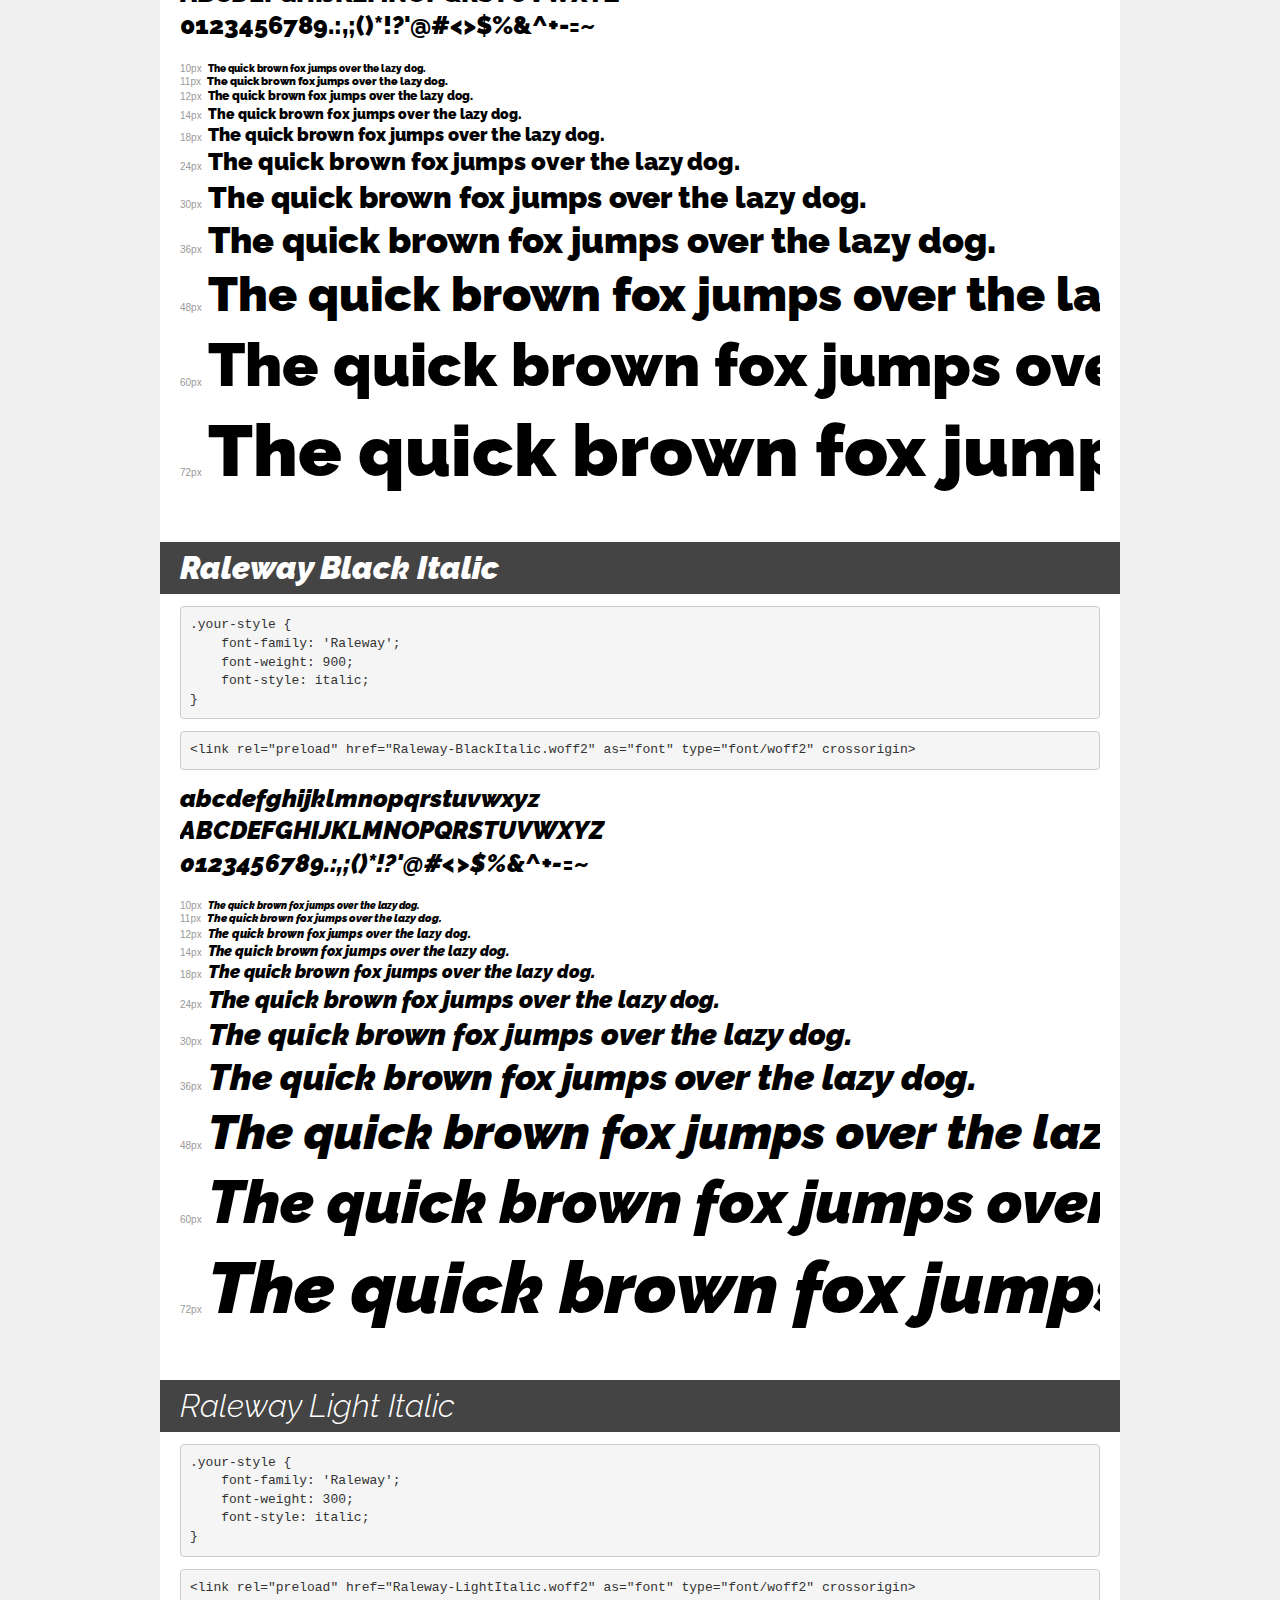
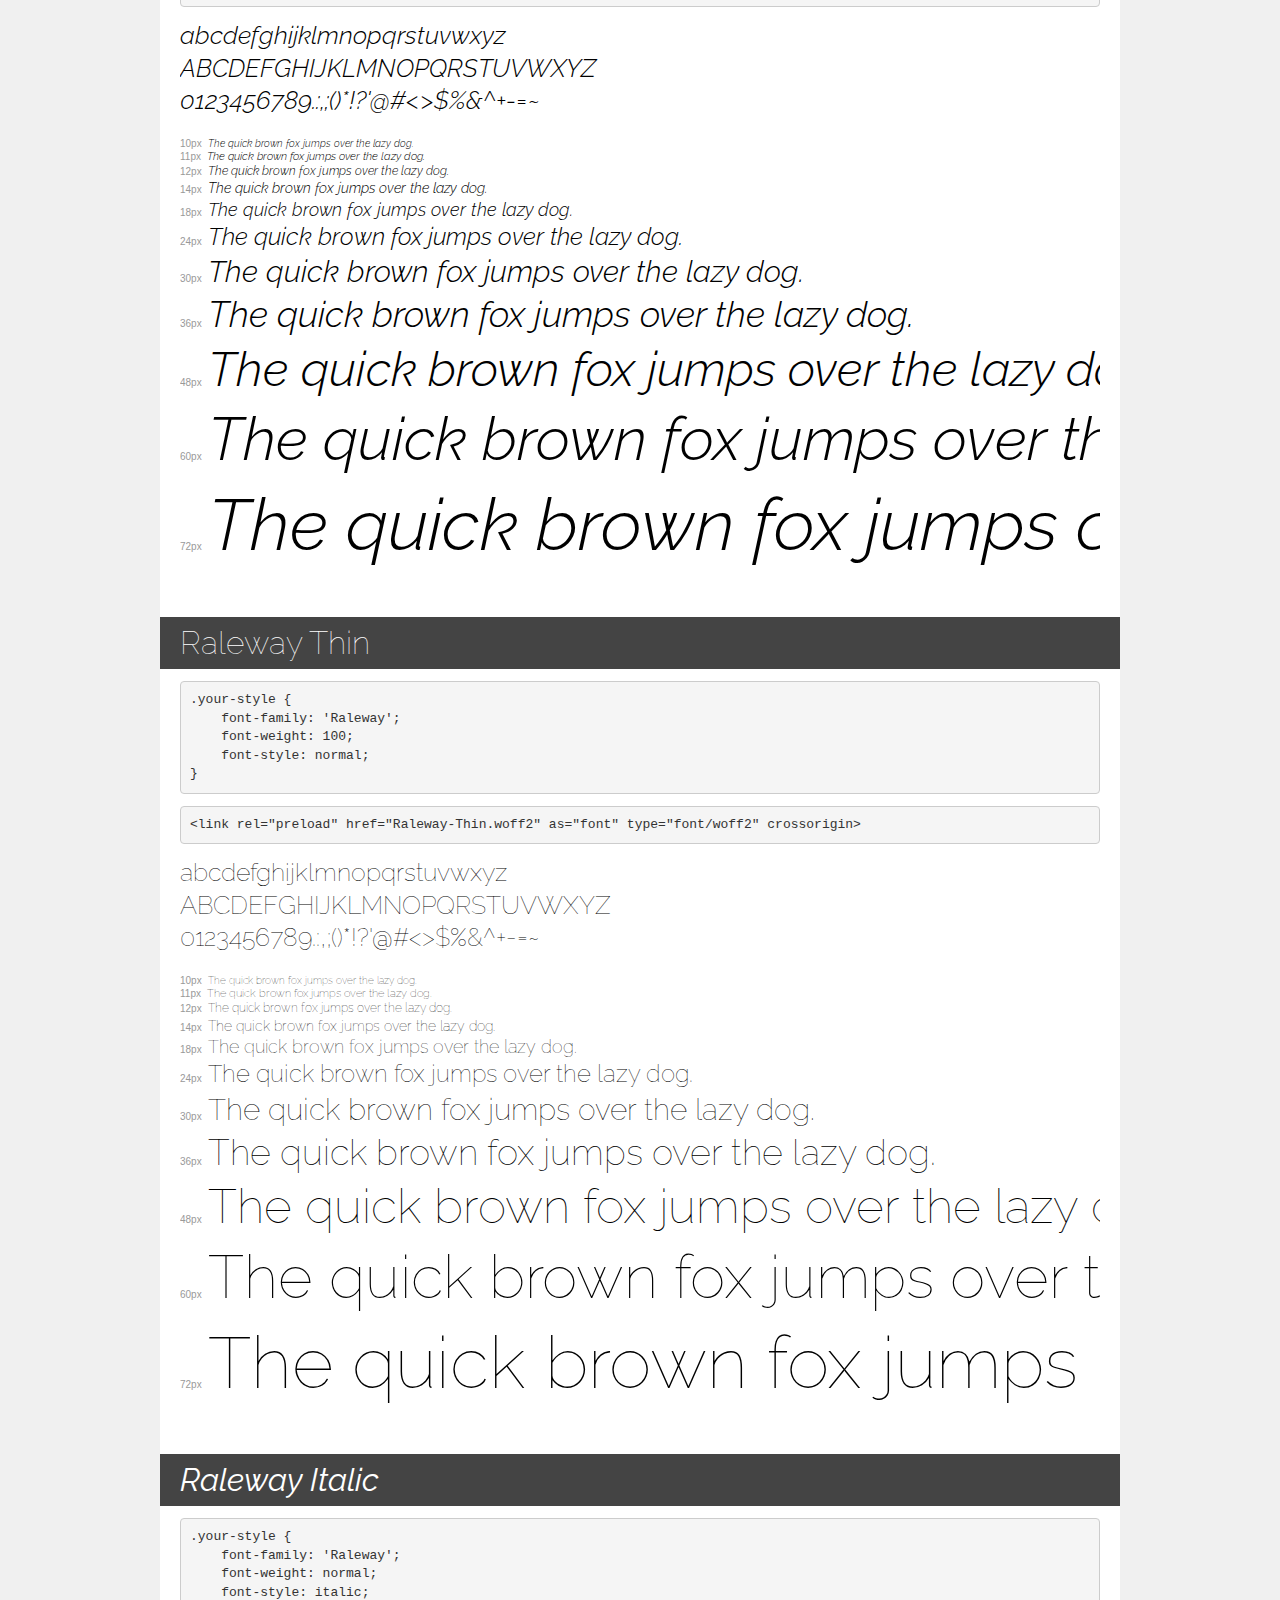
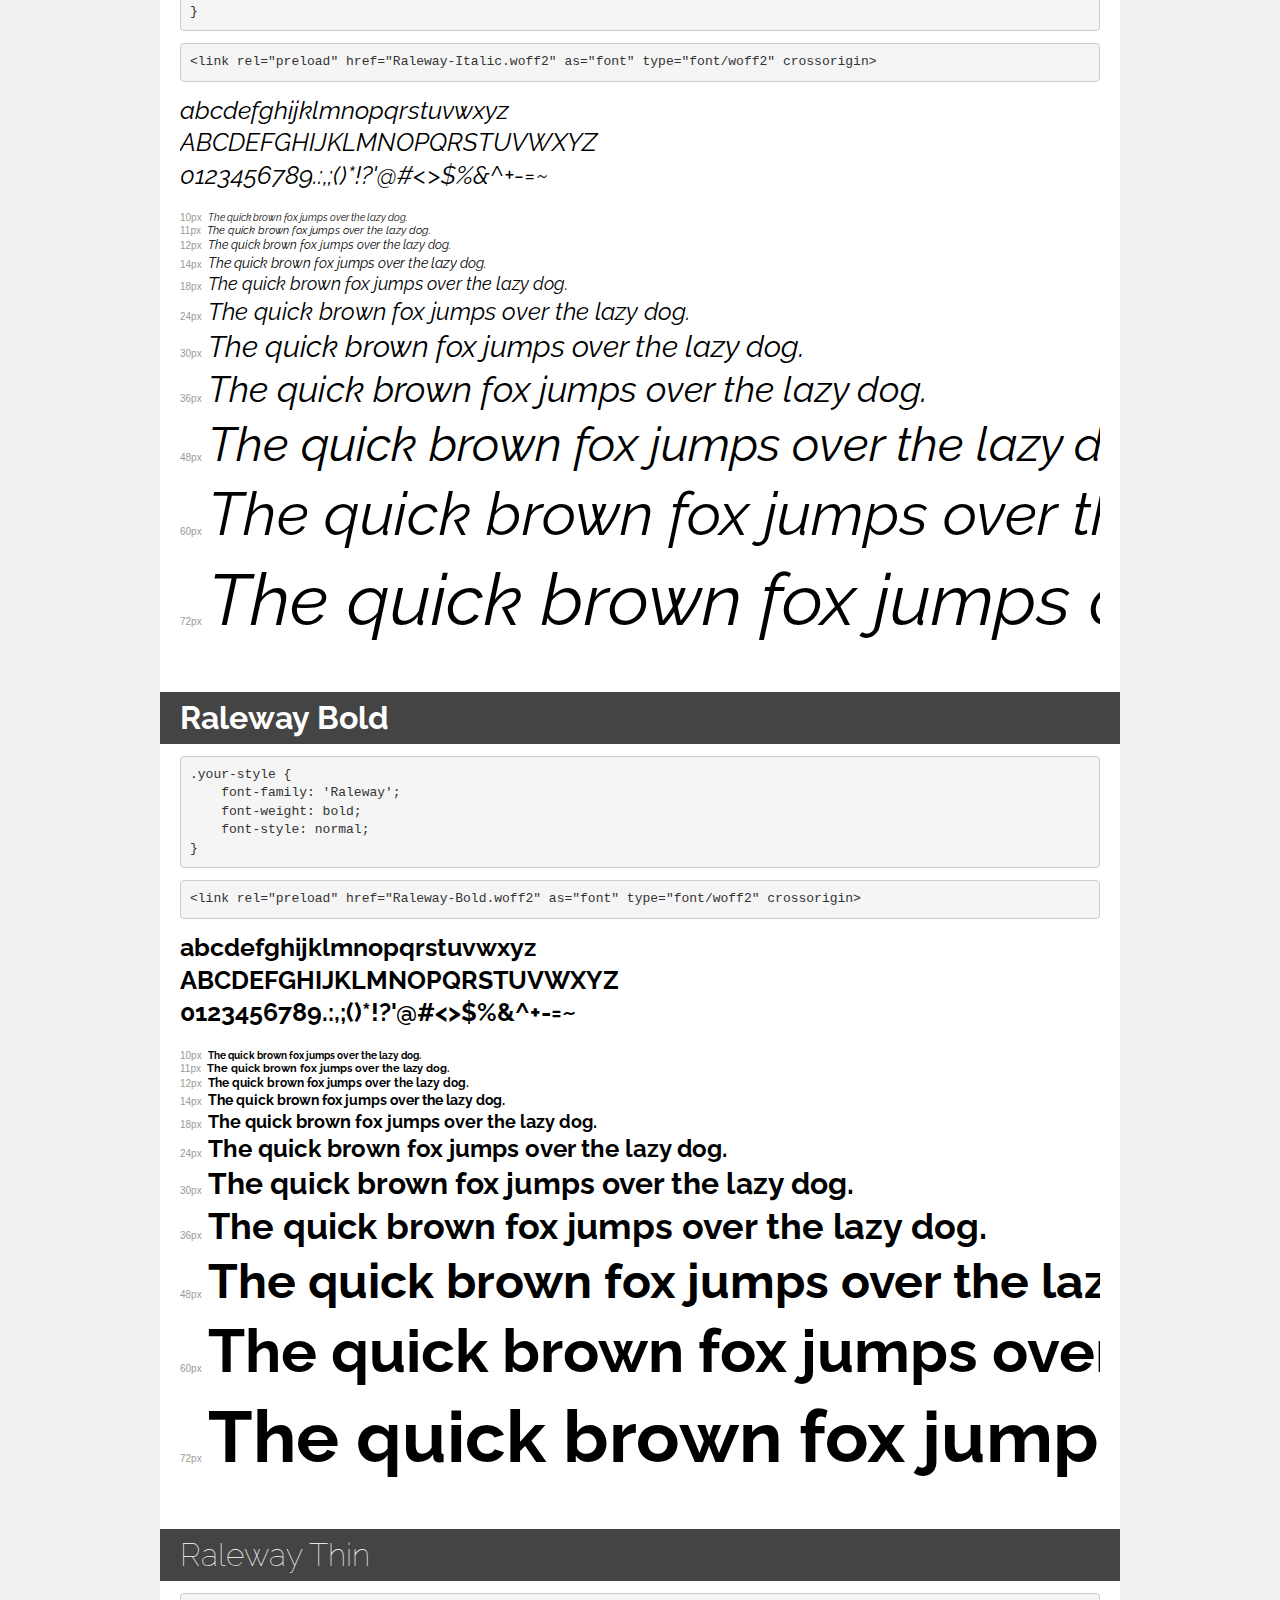
<file: Raleway_woff/demo.html>
<!DOCTYPE html>
<html lang="en">
<head>
    <meta charset="utf-8">
    <meta http-equiv="X-UA-Compatible" content="IE=edge">
    <meta name="viewport" content="width=device-width, initial-scale=1">
    <meta name="robots" content="noindex, noarchive">
    <meta name="format-detection" content="telephone=no">
    <title>Transfonter demo</title>
    <link href="stylesheet.css" rel="stylesheet">
    <style>
        /*
        http://meyerweb.com/eric/tools/css/reset/
        v2.0 | 20110126
        License: none (public domain)
        */
        html, body, div, span, applet, object, iframe,
        h1, h2, h3, h4, h5, h6, p, blockquote, pre,
        a, abbr, acronym, address, big, cite, code,
        del, dfn, em, img, ins, kbd, q, s, samp,
        small, strike, strong, sub, sup, tt, var,
        b, u, i, center,
        dl, dt, dd, ol, ul, li,
        fieldset, form, label, legend,
        table, caption, tbody, tfoot, thead, tr, th, td,
        article, aside, canvas, details, embed,
        figure, figcaption, footer, header, hgroup,
        menu, nav, output, ruby, section, summary,
        time, mark, audio, video {
            margin: 0;
            padding: 0;
            border: 0;
            font-size: 100%;
            font: inherit;
            vertical-align: baseline;
        }
        /* HTML5 display-role reset for older browsers */
        article, aside, details, figcaption, figure,
        footer, header, hgroup, menu, nav, section {
            display: block;
        }
        body {
            line-height: 1;
        }
        ol, ul {
            list-style: none;
        }
        blockquote, q {
            quotes: none;
        }
        blockquote:before, blockquote:after,
        q:before, q:after {
            content: '';
            content: none;
        }
        table {
            border-collapse: collapse;
            border-spacing: 0;
        }
        /* demo styles */
        body {
            background: #f0f0f0;
            color: #000;
        }
        .page {
            background: #fff;
            width: 920px;
            margin: 0 auto;
            padding: 20px 20px 0 20px;
            overflow: hidden;
        }
        .font-container {
            overflow-x: auto;
            overflow-y: hidden;
            margin-bottom: 40px;
            line-height: 1.3;
            white-space: nowrap;
            padding-bottom: 5px;
        }
        h1 {
            position: relative;
            background: #444;
            font-size: 32px;
            color: #fff;
            padding: 10px 20px;
            margin: 0 -20px 12px -20px;
        }
        .letters {
            font-size: 25px;
            margin-bottom: 20px;
        }
        .s10:before {
            content: '10px';
        }
        .s11:before {
            content: '11px';
        }
        .s12:before {
            content: '12px';
        }
        .s14:before {
            content: '14px';
        }
        .s18:before {
            content: '18px';
        }
        .s24:before {
            content: '24px';
        }
        .s30:before {
            content: '30px';
        }
        .s36:before {
            content: '36px';
        }
        .s48:before {
            content: '48px';
        }
        .s60:before {
            content: '60px';
        }
        .s72:before {
            content: '72px';
        }
        .s10:before, .s11:before, .s12:before, .s14:before,
        .s18:before, .s24:before, .s30:before, .s36:before,
        .s48:before, .s60:before, .s72:before {
            font-family: Arial, sans-serif;
            font-size: 10px;
            font-weight: normal;
            font-style: normal;
            color: #999;
            padding-right: 6px;
        }
        pre {
            display: block;
            padding: 9px;
            margin: 0 0 12px;
            font-family: Monaco, Menlo, Consolas, "Courier New", monospace;
            font-size: 13px;
            line-height: 1.428571429;
            color: #333;
            font-weight: normal;
            font-style: normal;
            background-color: #f5f5f5;
            border: 1px solid #ccc;
            overflow-x: auto;
            border-radius: 4px;
        }
        /* responsive */
        @media (max-width: 959px) {
            .page {
                width: auto;
                margin: 0;
            }
        }
    </style>
</head>
<body>
<div class="page">
    <div class="demo">
        <h1 style="font-family: 'Raleway'; font-weight: bold; font-style: italic;">Raleway Bold Italic</h1>
        <pre title="Usage">.your-style {
    font-family: 'Raleway';
    font-weight: bold;
    font-style: italic;
}</pre>
        <pre title="Preload (optional)">
&lt;link rel=&quot;preload&quot; href=&quot;Raleway-BoldItalic.woff2&quot; as=&quot;font&quot; type=&quot;font/woff2&quot; crossorigin&gt;</pre>
        <div class="font-container" style="font-family: 'Raleway'; font-weight: bold; font-style: italic;">
            <p class="letters">
                abcdefghijklmnopqrstuvwxyz<br>
ABCDEFGHIJKLMNOPQRSTUVWXYZ<br>
                0123456789.:,;()*!?'@#&lt;&gt;$%&^+-=~
            </p>
            <p class="s10" style="font-size: 10px;">The quick brown fox jumps over the lazy dog.</p>
            <p class="s11" style="font-size: 11px;">The quick brown fox jumps over the lazy dog.</p>
            <p class="s12" style="font-size: 12px;">The quick brown fox jumps over the lazy dog.</p>
            <p class="s14" style="font-size: 14px;">The quick brown fox jumps over the lazy dog.</p>
            <p class="s18" style="font-size: 18px;">The quick brown fox jumps over the lazy dog.</p>
            <p class="s24" style="font-size: 24px;">The quick brown fox jumps over the lazy dog.</p>
            <p class="s30" style="font-size: 30px;">The quick brown fox jumps over the lazy dog.</p>
            <p class="s36" style="font-size: 36px;">The quick brown fox jumps over the lazy dog.</p>
            <p class="s48" style="font-size: 48px;">The quick brown fox jumps over the lazy dog.</p>
            <p class="s60" style="font-size: 60px;">The quick brown fox jumps over the lazy dog.</p>
            <p class="s72" style="font-size: 72px;">The quick brown fox jumps over the lazy dog.</p>
        </div>
    </div>

    <div class="demo">
        <h1 style="font-family: 'Raleway'; font-weight: 500; font-style: italic;">Raleway Medium Italic</h1>
        <pre title="Usage">.your-style {
    font-family: 'Raleway';
    font-weight: 500;
    font-style: italic;
}</pre>
        <pre title="Preload (optional)">
&lt;link rel=&quot;preload&quot; href=&quot;Raleway-MediumItalic.woff2&quot; as=&quot;font&quot; type=&quot;font/woff2&quot; crossorigin&gt;</pre>
        <div class="font-container" style="font-family: 'Raleway'; font-weight: 500; font-style: italic;">
            <p class="letters">
                abcdefghijklmnopqrstuvwxyz<br>
ABCDEFGHIJKLMNOPQRSTUVWXYZ<br>
                0123456789.:,;()*!?'@#&lt;&gt;$%&^+-=~
            </p>
            <p class="s10" style="font-size: 10px;">The quick brown fox jumps over the lazy dog.</p>
            <p class="s11" style="font-size: 11px;">The quick brown fox jumps over the lazy dog.</p>
            <p class="s12" style="font-size: 12px;">The quick brown fox jumps over the lazy dog.</p>
            <p class="s14" style="font-size: 14px;">The quick brown fox jumps over the lazy dog.</p>
            <p class="s18" style="font-size: 18px;">The quick brown fox jumps over the lazy dog.</p>
            <p class="s24" style="font-size: 24px;">The quick brown fox jumps over the lazy dog.</p>
            <p class="s30" style="font-size: 30px;">The quick brown fox jumps over the lazy dog.</p>
            <p class="s36" style="font-size: 36px;">The quick brown fox jumps over the lazy dog.</p>
            <p class="s48" style="font-size: 48px;">The quick brown fox jumps over the lazy dog.</p>
            <p class="s60" style="font-size: 60px;">The quick brown fox jumps over the lazy dog.</p>
            <p class="s72" style="font-size: 72px;">The quick brown fox jumps over the lazy dog.</p>
        </div>
    </div>

    <div class="demo">
        <h1 style="font-family: 'Raleway'; font-weight: 100; font-style: italic;">Raleway Thin Italic</h1>
        <pre title="Usage">.your-style {
    font-family: 'Raleway';
    font-weight: 100;
    font-style: italic;
}</pre>
        <pre title="Preload (optional)">
&lt;link rel=&quot;preload&quot; href=&quot;Raleway-ThinItalic.woff2&quot; as=&quot;font&quot; type=&quot;font/woff2&quot; crossorigin&gt;</pre>
        <div class="font-container" style="font-family: 'Raleway'; font-weight: 100; font-style: italic;">
            <p class="letters">
                abcdefghijklmnopqrstuvwxyz<br>
ABCDEFGHIJKLMNOPQRSTUVWXYZ<br>
                0123456789.:,;()*!?'@#&lt;&gt;$%&^+-=~
            </p>
            <p class="s10" style="font-size: 10px;">The quick brown fox jumps over the lazy dog.</p>
            <p class="s11" style="font-size: 11px;">The quick brown fox jumps over the lazy dog.</p>
            <p class="s12" style="font-size: 12px;">The quick brown fox jumps over the lazy dog.</p>
            <p class="s14" style="font-size: 14px;">The quick brown fox jumps over the lazy dog.</p>
            <p class="s18" style="font-size: 18px;">The quick brown fox jumps over the lazy dog.</p>
            <p class="s24" style="font-size: 24px;">The quick brown fox jumps over the lazy dog.</p>
            <p class="s30" style="font-size: 30px;">The quick brown fox jumps over the lazy dog.</p>
            <p class="s36" style="font-size: 36px;">The quick brown fox jumps over the lazy dog.</p>
            <p class="s48" style="font-size: 48px;">The quick brown fox jumps over the lazy dog.</p>
            <p class="s60" style="font-size: 60px;">The quick brown fox jumps over the lazy dog.</p>
            <p class="s72" style="font-size: 72px;">The quick brown fox jumps over the lazy dog.</p>
        </div>
    </div>

    <div class="demo">
        <h1 style="font-family: 'Raleway'; font-weight: 100; font-style: italic;">Raleway Thin Italic</h1>
        <pre title="Usage">.your-style {
    font-family: 'Raleway';
    font-weight: 100;
    font-style: italic;
}</pre>
        <pre title="Preload (optional)">
&lt;link rel=&quot;preload&quot; href=&quot;Raleway-ThinItalic.woff2&quot; as=&quot;font&quot; type=&quot;font/woff2&quot; crossorigin&gt;</pre>
        <div class="font-container" style="font-family: 'Raleway'; font-weight: 100; font-style: italic;">
            <p class="letters">
                abcdefghijklmnopqrstuvwxyz<br>
ABCDEFGHIJKLMNOPQRSTUVWXYZ<br>
                0123456789.:,;()*!?'@#&lt;&gt;$%&^+-=~
            </p>
            <p class="s10" style="font-size: 10px;">The quick brown fox jumps over the lazy dog.</p>
            <p class="s11" style="font-size: 11px;">The quick brown fox jumps over the lazy dog.</p>
            <p class="s12" style="font-size: 12px;">The quick brown fox jumps over the lazy dog.</p>
            <p class="s14" style="font-size: 14px;">The quick brown fox jumps over the lazy dog.</p>
            <p class="s18" style="font-size: 18px;">The quick brown fox jumps over the lazy dog.</p>
            <p class="s24" style="font-size: 24px;">The quick brown fox jumps over the lazy dog.</p>
            <p class="s30" style="font-size: 30px;">The quick brown fox jumps over the lazy dog.</p>
            <p class="s36" style="font-size: 36px;">The quick brown fox jumps over the lazy dog.</p>
            <p class="s48" style="font-size: 48px;">The quick brown fox jumps over the lazy dog.</p>
            <p class="s60" style="font-size: 60px;">The quick brown fox jumps over the lazy dog.</p>
            <p class="s72" style="font-size: 72px;">The quick brown fox jumps over the lazy dog.</p>
        </div>
    </div>

    <div class="demo">
        <h1 style="font-family: 'Raleway'; font-weight: 200; font-style: normal;">Raleway ExtraLight</h1>
        <pre title="Usage">.your-style {
    font-family: 'Raleway';
    font-weight: 200;
    font-style: normal;
}</pre>
        <pre title="Preload (optional)">
&lt;link rel=&quot;preload&quot; href=&quot;Raleway-ExtraLight.woff2&quot; as=&quot;font&quot; type=&quot;font/woff2&quot; crossorigin&gt;</pre>
        <div class="font-container" style="font-family: 'Raleway'; font-weight: 200; font-style: normal;">
            <p class="letters">
                abcdefghijklmnopqrstuvwxyz<br>
ABCDEFGHIJKLMNOPQRSTUVWXYZ<br>
                0123456789.:,;()*!?'@#&lt;&gt;$%&^+-=~
            </p>
            <p class="s10" style="font-size: 10px;">The quick brown fox jumps over the lazy dog.</p>
            <p class="s11" style="font-size: 11px;">The quick brown fox jumps over the lazy dog.</p>
            <p class="s12" style="font-size: 12px;">The quick brown fox jumps over the lazy dog.</p>
            <p class="s14" style="font-size: 14px;">The quick brown fox jumps over the lazy dog.</p>
            <p class="s18" style="font-size: 18px;">The quick brown fox jumps over the lazy dog.</p>
            <p class="s24" style="font-size: 24px;">The quick brown fox jumps over the lazy dog.</p>
            <p class="s30" style="font-size: 30px;">The quick brown fox jumps over the lazy dog.</p>
            <p class="s36" style="font-size: 36px;">The quick brown fox jumps over the lazy dog.</p>
            <p class="s48" style="font-size: 48px;">The quick brown fox jumps over the lazy dog.</p>
            <p class="s60" style="font-size: 60px;">The quick brown fox jumps over the lazy dog.</p>
            <p class="s72" style="font-size: 72px;">The quick brown fox jumps over the lazy dog.</p>
        </div>
    </div>

    <div class="demo">
        <h1 style="font-family: 'Raleway'; font-weight: 500; font-style: normal;">Raleway Medium</h1>
        <pre title="Usage">.your-style {
    font-family: 'Raleway';
    font-weight: 500;
    font-style: normal;
}</pre>
        <pre title="Preload (optional)">
&lt;link rel=&quot;preload&quot; href=&quot;Raleway-Medium.woff2&quot; as=&quot;font&quot; type=&quot;font/woff2&quot; crossorigin&gt;</pre>
        <div class="font-container" style="font-family: 'Raleway'; font-weight: 500; font-style: normal;">
            <p class="letters">
                abcdefghijklmnopqrstuvwxyz<br>
ABCDEFGHIJKLMNOPQRSTUVWXYZ<br>
                0123456789.:,;()*!?'@#&lt;&gt;$%&^+-=~
            </p>
            <p class="s10" style="font-size: 10px;">The quick brown fox jumps over the lazy dog.</p>
            <p class="s11" style="font-size: 11px;">The quick brown fox jumps over the lazy dog.</p>
            <p class="s12" style="font-size: 12px;">The quick brown fox jumps over the lazy dog.</p>
            <p class="s14" style="font-size: 14px;">The quick brown fox jumps over the lazy dog.</p>
            <p class="s18" style="font-size: 18px;">The quick brown fox jumps over the lazy dog.</p>
            <p class="s24" style="font-size: 24px;">The quick brown fox jumps over the lazy dog.</p>
            <p class="s30" style="font-size: 30px;">The quick brown fox jumps over the lazy dog.</p>
            <p class="s36" style="font-size: 36px;">The quick brown fox jumps over the lazy dog.</p>
            <p class="s48" style="font-size: 48px;">The quick brown fox jumps over the lazy dog.</p>
            <p class="s60" style="font-size: 60px;">The quick brown fox jumps over the lazy dog.</p>
            <p class="s72" style="font-size: 72px;">The quick brown fox jumps over the lazy dog.</p>
        </div>
    </div>

    <div class="demo">
        <h1 style="font-family: 'Raleway'; font-weight: 600; font-style: normal;">Raleway SemiBold</h1>
        <pre title="Usage">.your-style {
    font-family: 'Raleway';
    font-weight: 600;
    font-style: normal;
}</pre>
        <pre title="Preload (optional)">
&lt;link rel=&quot;preload&quot; href=&quot;Raleway-SemiBold.woff2&quot; as=&quot;font&quot; type=&quot;font/woff2&quot; crossorigin&gt;</pre>
        <div class="font-container" style="font-family: 'Raleway'; font-weight: 600; font-style: normal;">
            <p class="letters">
                abcdefghijklmnopqrstuvwxyz<br>
ABCDEFGHIJKLMNOPQRSTUVWXYZ<br>
                0123456789.:,;()*!?'@#&lt;&gt;$%&^+-=~
            </p>
            <p class="s10" style="font-size: 10px;">The quick brown fox jumps over the lazy dog.</p>
            <p class="s11" style="font-size: 11px;">The quick brown fox jumps over the lazy dog.</p>
            <p class="s12" style="font-size: 12px;">The quick brown fox jumps over the lazy dog.</p>
            <p class="s14" style="font-size: 14px;">The quick brown fox jumps over the lazy dog.</p>
            <p class="s18" style="font-size: 18px;">The quick brown fox jumps over the lazy dog.</p>
            <p class="s24" style="font-size: 24px;">The quick brown fox jumps over the lazy dog.</p>
            <p class="s30" style="font-size: 30px;">The quick brown fox jumps over the lazy dog.</p>
            <p class="s36" style="font-size: 36px;">The quick brown fox jumps over the lazy dog.</p>
            <p class="s48" style="font-size: 48px;">The quick brown fox jumps over the lazy dog.</p>
            <p class="s60" style="font-size: 60px;">The quick brown fox jumps over the lazy dog.</p>
            <p class="s72" style="font-size: 72px;">The quick brown fox jumps over the lazy dog.</p>
        </div>
    </div>

    <div class="demo">
        <h1 style="font-family: 'Raleway'; font-weight: bold; font-style: normal;">Raleway ExtraBold</h1>
        <pre title="Usage">.your-style {
    font-family: 'Raleway';
    font-weight: bold;
    font-style: normal;
}</pre>
        <pre title="Preload (optional)">
&lt;link rel=&quot;preload&quot; href=&quot;Raleway-ExtraBold.woff2&quot; as=&quot;font&quot; type=&quot;font/woff2&quot; crossorigin&gt;</pre>
        <div class="font-container" style="font-family: 'Raleway'; font-weight: bold; font-style: normal;">
            <p class="letters">
                abcdefghijklmnopqrstuvwxyz<br>
ABCDEFGHIJKLMNOPQRSTUVWXYZ<br>
                0123456789.:,;()*!?'@#&lt;&gt;$%&^+-=~
            </p>
            <p class="s10" style="font-size: 10px;">The quick brown fox jumps over the lazy dog.</p>
            <p class="s11" style="font-size: 11px;">The quick brown fox jumps over the lazy dog.</p>
            <p class="s12" style="font-size: 12px;">The quick brown fox jumps over the lazy dog.</p>
            <p class="s14" style="font-size: 14px;">The quick brown fox jumps over the lazy dog.</p>
            <p class="s18" style="font-size: 18px;">The quick brown fox jumps over the lazy dog.</p>
            <p class="s24" style="font-size: 24px;">The quick brown fox jumps over the lazy dog.</p>
            <p class="s30" style="font-size: 30px;">The quick brown fox jumps over the lazy dog.</p>
            <p class="s36" style="font-size: 36px;">The quick brown fox jumps over the lazy dog.</p>
            <p class="s48" style="font-size: 48px;">The quick brown fox jumps over the lazy dog.</p>
            <p class="s60" style="font-size: 60px;">The quick brown fox jumps over the lazy dog.</p>
            <p class="s72" style="font-size: 72px;">The quick brown fox jumps over the lazy dog.</p>
        </div>
    </div>

    <div class="demo">
        <h1 style="font-family: 'Raleway'; font-weight: bold; font-style: italic;">Raleway ExtraBold Italic</h1>
        <pre title="Usage">.your-style {
    font-family: 'Raleway';
    font-weight: bold;
    font-style: italic;
}</pre>
        <pre title="Preload (optional)">
&lt;link rel=&quot;preload&quot; href=&quot;Raleway-ExtraBoldItalic.woff2&quot; as=&quot;font&quot; type=&quot;font/woff2&quot; crossorigin&gt;</pre>
        <div class="font-container" style="font-family: 'Raleway'; font-weight: bold; font-style: italic;">
            <p class="letters">
                abcdefghijklmnopqrstuvwxyz<br>
ABCDEFGHIJKLMNOPQRSTUVWXYZ<br>
                0123456789.:,;()*!?'@#&lt;&gt;$%&^+-=~
            </p>
            <p class="s10" style="font-size: 10px;">The quick brown fox jumps over the lazy dog.</p>
            <p class="s11" style="font-size: 11px;">The quick brown fox jumps over the lazy dog.</p>
            <p class="s12" style="font-size: 12px;">The quick brown fox jumps over the lazy dog.</p>
            <p class="s14" style="font-size: 14px;">The quick brown fox jumps over the lazy dog.</p>
            <p class="s18" style="font-size: 18px;">The quick brown fox jumps over the lazy dog.</p>
            <p class="s24" style="font-size: 24px;">The quick brown fox jumps over the lazy dog.</p>
            <p class="s30" style="font-size: 30px;">The quick brown fox jumps over the lazy dog.</p>
            <p class="s36" style="font-size: 36px;">The quick brown fox jumps over the lazy dog.</p>
            <p class="s48" style="font-size: 48px;">The quick brown fox jumps over the lazy dog.</p>
            <p class="s60" style="font-size: 60px;">The quick brown fox jumps over the lazy dog.</p>
            <p class="s72" style="font-size: 72px;">The quick brown fox jumps over the lazy dog.</p>
        </div>
    </div>

    <div class="demo">
        <h1 style="font-family: 'Raleway'; font-weight: normal; font-style: normal;">Raleway Regular</h1>
        <pre title="Usage">.your-style {
    font-family: 'Raleway';
    font-weight: normal;
    font-style: normal;
}</pre>
        <pre title="Preload (optional)">
&lt;link rel=&quot;preload&quot; href=&quot;Raleway-Regular.woff2&quot; as=&quot;font&quot; type=&quot;font/woff2&quot; crossorigin&gt;</pre>
        <div class="font-container" style="font-family: 'Raleway'; font-weight: normal; font-style: normal;">
            <p class="letters">
                abcdefghijklmnopqrstuvwxyz<br>
ABCDEFGHIJKLMNOPQRSTUVWXYZ<br>
                0123456789.:,;()*!?'@#&lt;&gt;$%&^+-=~
            </p>
            <p class="s10" style="font-size: 10px;">The quick brown fox jumps over the lazy dog.</p>
            <p class="s11" style="font-size: 11px;">The quick brown fox jumps over the lazy dog.</p>
            <p class="s12" style="font-size: 12px;">The quick brown fox jumps over the lazy dog.</p>
            <p class="s14" style="font-size: 14px;">The quick brown fox jumps over the lazy dog.</p>
            <p class="s18" style="font-size: 18px;">The quick brown fox jumps over the lazy dog.</p>
            <p class="s24" style="font-size: 24px;">The quick brown fox jumps over the lazy dog.</p>
            <p class="s30" style="font-size: 30px;">The quick brown fox jumps over the lazy dog.</p>
            <p class="s36" style="font-size: 36px;">The quick brown fox jumps over the lazy dog.</p>
            <p class="s48" style="font-size: 48px;">The quick brown fox jumps over the lazy dog.</p>
            <p class="s60" style="font-size: 60px;">The quick brown fox jumps over the lazy dog.</p>
            <p class="s72" style="font-size: 72px;">The quick brown fox jumps over the lazy dog.</p>
        </div>
    </div>

    <div class="demo">
        <h1 style="font-family: 'Raleway'; font-weight: 200; font-style: italic;">Raleway ExtraLight Italic</h1>
        <pre title="Usage">.your-style {
    font-family: 'Raleway';
    font-weight: 200;
    font-style: italic;
}</pre>
        <pre title="Preload (optional)">
&lt;link rel=&quot;preload&quot; href=&quot;Raleway-ExtraLightItalic.woff2&quot; as=&quot;font&quot; type=&quot;font/woff2&quot; crossorigin&gt;</pre>
        <div class="font-container" style="font-family: 'Raleway'; font-weight: 200; font-style: italic;">
            <p class="letters">
                abcdefghijklmnopqrstuvwxyz<br>
ABCDEFGHIJKLMNOPQRSTUVWXYZ<br>
                0123456789.:,;()*!?'@#&lt;&gt;$%&^+-=~
            </p>
            <p class="s10" style="font-size: 10px;">The quick brown fox jumps over the lazy dog.</p>
            <p class="s11" style="font-size: 11px;">The quick brown fox jumps over the lazy dog.</p>
            <p class="s12" style="font-size: 12px;">The quick brown fox jumps over the lazy dog.</p>
            <p class="s14" style="font-size: 14px;">The quick brown fox jumps over the lazy dog.</p>
            <p class="s18" style="font-size: 18px;">The quick brown fox jumps over the lazy dog.</p>
            <p class="s24" style="font-size: 24px;">The quick brown fox jumps over the lazy dog.</p>
            <p class="s30" style="font-size: 30px;">The quick brown fox jumps over the lazy dog.</p>
            <p class="s36" style="font-size: 36px;">The quick brown fox jumps over the lazy dog.</p>
            <p class="s48" style="font-size: 48px;">The quick brown fox jumps over the lazy dog.</p>
            <p class="s60" style="font-size: 60px;">The quick brown fox jumps over the lazy dog.</p>
            <p class="s72" style="font-size: 72px;">The quick brown fox jumps over the lazy dog.</p>
        </div>
    </div>

    <div class="demo">
        <h1 style="font-family: 'Raleway'; font-weight: 600; font-style: italic;">Raleway SemiBold Italic</h1>
        <pre title="Usage">.your-style {
    font-family: 'Raleway';
    font-weight: 600;
    font-style: italic;
}</pre>
        <pre title="Preload (optional)">
&lt;link rel=&quot;preload&quot; href=&quot;Raleway-SemiBoldItalic.woff2&quot; as=&quot;font&quot; type=&quot;font/woff2&quot; crossorigin&gt;</pre>
        <div class="font-container" style="font-family: 'Raleway'; font-weight: 600; font-style: italic;">
            <p class="letters">
                abcdefghijklmnopqrstuvwxyz<br>
ABCDEFGHIJKLMNOPQRSTUVWXYZ<br>
                0123456789.:,;()*!?'@#&lt;&gt;$%&^+-=~
            </p>
            <p class="s10" style="font-size: 10px;">The quick brown fox jumps over the lazy dog.</p>
            <p class="s11" style="font-size: 11px;">The quick brown fox jumps over the lazy dog.</p>
            <p class="s12" style="font-size: 12px;">The quick brown fox jumps over the lazy dog.</p>
            <p class="s14" style="font-size: 14px;">The quick brown fox jumps over the lazy dog.</p>
            <p class="s18" style="font-size: 18px;">The quick brown fox jumps over the lazy dog.</p>
            <p class="s24" style="font-size: 24px;">The quick brown fox jumps over the lazy dog.</p>
            <p class="s30" style="font-size: 30px;">The quick brown fox jumps over the lazy dog.</p>
            <p class="s36" style="font-size: 36px;">The quick brown fox jumps over the lazy dog.</p>
            <p class="s48" style="font-size: 48px;">The quick brown fox jumps over the lazy dog.</p>
            <p class="s60" style="font-size: 60px;">The quick brown fox jumps over the lazy dog.</p>
            <p class="s72" style="font-size: 72px;">The quick brown fox jumps over the lazy dog.</p>
        </div>
    </div>

    <div class="demo">
        <h1 style="font-family: 'Raleway'; font-weight: 300; font-style: normal;">Raleway Light</h1>
        <pre title="Usage">.your-style {
    font-family: 'Raleway';
    font-weight: 300;
    font-style: normal;
}</pre>
        <pre title="Preload (optional)">
&lt;link rel=&quot;preload&quot; href=&quot;Raleway-Light.woff2&quot; as=&quot;font&quot; type=&quot;font/woff2&quot; crossorigin&gt;</pre>
        <div class="font-container" style="font-family: 'Raleway'; font-weight: 300; font-style: normal;">
            <p class="letters">
                abcdefghijklmnopqrstuvwxyz<br>
ABCDEFGHIJKLMNOPQRSTUVWXYZ<br>
                0123456789.:,;()*!?'@#&lt;&gt;$%&^+-=~
            </p>
            <p class="s10" style="font-size: 10px;">The quick brown fox jumps over the lazy dog.</p>
            <p class="s11" style="font-size: 11px;">The quick brown fox jumps over the lazy dog.</p>
            <p class="s12" style="font-size: 12px;">The quick brown fox jumps over the lazy dog.</p>
            <p class="s14" style="font-size: 14px;">The quick brown fox jumps over the lazy dog.</p>
            <p class="s18" style="font-size: 18px;">The quick brown fox jumps over the lazy dog.</p>
            <p class="s24" style="font-size: 24px;">The quick brown fox jumps over the lazy dog.</p>
            <p class="s30" style="font-size: 30px;">The quick brown fox jumps over the lazy dog.</p>
            <p class="s36" style="font-size: 36px;">The quick brown fox jumps over the lazy dog.</p>
            <p class="s48" style="font-size: 48px;">The quick brown fox jumps over the lazy dog.</p>
            <p class="s60" style="font-size: 60px;">The quick brown fox jumps over the lazy dog.</p>
            <p class="s72" style="font-size: 72px;">The quick brown fox jumps over the lazy dog.</p>
        </div>
    </div>

    <div class="demo">
        <h1 style="font-family: 'Raleway'; font-weight: 900; font-style: normal;">Raleway Black</h1>
        <pre title="Usage">.your-style {
    font-family: 'Raleway';
    font-weight: 900;
    font-style: normal;
}</pre>
        <pre title="Preload (optional)">
&lt;link rel=&quot;preload&quot; href=&quot;Raleway-Black.woff2&quot; as=&quot;font&quot; type=&quot;font/woff2&quot; crossorigin&gt;</pre>
        <div class="font-container" style="font-family: 'Raleway'; font-weight: 900; font-style: normal;">
            <p class="letters">
                abcdefghijklmnopqrstuvwxyz<br>
ABCDEFGHIJKLMNOPQRSTUVWXYZ<br>
                0123456789.:,;()*!?'@#&lt;&gt;$%&^+-=~
            </p>
            <p class="s10" style="font-size: 10px;">The quick brown fox jumps over the lazy dog.</p>
            <p class="s11" style="font-size: 11px;">The quick brown fox jumps over the lazy dog.</p>
            <p class="s12" style="font-size: 12px;">The quick brown fox jumps over the lazy dog.</p>
            <p class="s14" style="font-size: 14px;">The quick brown fox jumps over the lazy dog.</p>
            <p class="s18" style="font-size: 18px;">The quick brown fox jumps over the lazy dog.</p>
            <p class="s24" style="font-size: 24px;">The quick brown fox jumps over the lazy dog.</p>
            <p class="s30" style="font-size: 30px;">The quick brown fox jumps over the lazy dog.</p>
            <p class="s36" style="font-size: 36px;">The quick brown fox jumps over the lazy dog.</p>
            <p class="s48" style="font-size: 48px;">The quick brown fox jumps over the lazy dog.</p>
            <p class="s60" style="font-size: 60px;">The quick brown fox jumps over the lazy dog.</p>
            <p class="s72" style="font-size: 72px;">The quick brown fox jumps over the lazy dog.</p>
        </div>
    </div>

    <div class="demo">
        <h1 style="font-family: 'Raleway'; font-weight: 900; font-style: italic;">Raleway Black Italic</h1>
        <pre title="Usage">.your-style {
    font-family: 'Raleway';
    font-weight: 900;
    font-style: italic;
}</pre>
        <pre title="Preload (optional)">
&lt;link rel=&quot;preload&quot; href=&quot;Raleway-BlackItalic.woff2&quot; as=&quot;font&quot; type=&quot;font/woff2&quot; crossorigin&gt;</pre>
        <div class="font-container" style="font-family: 'Raleway'; font-weight: 900; font-style: italic;">
            <p class="letters">
                abcdefghijklmnopqrstuvwxyz<br>
ABCDEFGHIJKLMNOPQRSTUVWXYZ<br>
                0123456789.:,;()*!?'@#&lt;&gt;$%&^+-=~
            </p>
            <p class="s10" style="font-size: 10px;">The quick brown fox jumps over the lazy dog.</p>
            <p class="s11" style="font-size: 11px;">The quick brown fox jumps over the lazy dog.</p>
            <p class="s12" style="font-size: 12px;">The quick brown fox jumps over the lazy dog.</p>
            <p class="s14" style="font-size: 14px;">The quick brown fox jumps over the lazy dog.</p>
            <p class="s18" style="font-size: 18px;">The quick brown fox jumps over the lazy dog.</p>
            <p class="s24" style="font-size: 24px;">The quick brown fox jumps over the lazy dog.</p>
            <p class="s30" style="font-size: 30px;">The quick brown fox jumps over the lazy dog.</p>
            <p class="s36" style="font-size: 36px;">The quick brown fox jumps over the lazy dog.</p>
            <p class="s48" style="font-size: 48px;">The quick brown fox jumps over the lazy dog.</p>
            <p class="s60" style="font-size: 60px;">The quick brown fox jumps over the lazy dog.</p>
            <p class="s72" style="font-size: 72px;">The quick brown fox jumps over the lazy dog.</p>
        </div>
    </div>

    <div class="demo">
        <h1 style="font-family: 'Raleway'; font-weight: 300; font-style: italic;">Raleway Light Italic</h1>
        <pre title="Usage">.your-style {
    font-family: 'Raleway';
    font-weight: 300;
    font-style: italic;
}</pre>
        <pre title="Preload (optional)">
&lt;link rel=&quot;preload&quot; href=&quot;Raleway-LightItalic.woff2&quot; as=&quot;font&quot; type=&quot;font/woff2&quot; crossorigin&gt;</pre>
        <div class="font-container" style="font-family: 'Raleway'; font-weight: 300; font-style: italic;">
            <p class="letters">
                abcdefghijklmnopqrstuvwxyz<br>
ABCDEFGHIJKLMNOPQRSTUVWXYZ<br>
                0123456789.:,;()*!?'@#&lt;&gt;$%&^+-=~
            </p>
            <p class="s10" style="font-size: 10px;">The quick brown fox jumps over the lazy dog.</p>
            <p class="s11" style="font-size: 11px;">The quick brown fox jumps over the lazy dog.</p>
            <p class="s12" style="font-size: 12px;">The quick brown fox jumps over the lazy dog.</p>
            <p class="s14" style="font-size: 14px;">The quick brown fox jumps over the lazy dog.</p>
            <p class="s18" style="font-size: 18px;">The quick brown fox jumps over the lazy dog.</p>
            <p class="s24" style="font-size: 24px;">The quick brown fox jumps over the lazy dog.</p>
            <p class="s30" style="font-size: 30px;">The quick brown fox jumps over the lazy dog.</p>
            <p class="s36" style="font-size: 36px;">The quick brown fox jumps over the lazy dog.</p>
            <p class="s48" style="font-size: 48px;">The quick brown fox jumps over the lazy dog.</p>
            <p class="s60" style="font-size: 60px;">The quick brown fox jumps over the lazy dog.</p>
            <p class="s72" style="font-size: 72px;">The quick brown fox jumps over the lazy dog.</p>
        </div>
    </div>

    <div class="demo">
        <h1 style="font-family: 'Raleway'; font-weight: 100; font-style: normal;">Raleway Thin</h1>
        <pre title="Usage">.your-style {
    font-family: 'Raleway';
    font-weight: 100;
    font-style: normal;
}</pre>
        <pre title="Preload (optional)">
&lt;link rel=&quot;preload&quot; href=&quot;Raleway-Thin.woff2&quot; as=&quot;font&quot; type=&quot;font/woff2&quot; crossorigin&gt;</pre>
        <div class="font-container" style="font-family: 'Raleway'; font-weight: 100; font-style: normal;">
            <p class="letters">
                abcdefghijklmnopqrstuvwxyz<br>
ABCDEFGHIJKLMNOPQRSTUVWXYZ<br>
                0123456789.:,;()*!?'@#&lt;&gt;$%&^+-=~
            </p>
            <p class="s10" style="font-size: 10px;">The quick brown fox jumps over the lazy dog.</p>
            <p class="s11" style="font-size: 11px;">The quick brown fox jumps over the lazy dog.</p>
            <p class="s12" style="font-size: 12px;">The quick brown fox jumps over the lazy dog.</p>
            <p class="s14" style="font-size: 14px;">The quick brown fox jumps over the lazy dog.</p>
            <p class="s18" style="font-size: 18px;">The quick brown fox jumps over the lazy dog.</p>
            <p class="s24" style="font-size: 24px;">The quick brown fox jumps over the lazy dog.</p>
            <p class="s30" style="font-size: 30px;">The quick brown fox jumps over the lazy dog.</p>
            <p class="s36" style="font-size: 36px;">The quick brown fox jumps over the lazy dog.</p>
            <p class="s48" style="font-size: 48px;">The quick brown fox jumps over the lazy dog.</p>
            <p class="s60" style="font-size: 60px;">The quick brown fox jumps over the lazy dog.</p>
            <p class="s72" style="font-size: 72px;">The quick brown fox jumps over the lazy dog.</p>
        </div>
    </div>

    <div class="demo">
        <h1 style="font-family: 'Raleway'; font-weight: normal; font-style: italic;">Raleway Italic</h1>
        <pre title="Usage">.your-style {
    font-family: 'Raleway';
    font-weight: normal;
    font-style: italic;
}</pre>
        <pre title="Preload (optional)">
&lt;link rel=&quot;preload&quot; href=&quot;Raleway-Italic.woff2&quot; as=&quot;font&quot; type=&quot;font/woff2&quot; crossorigin&gt;</pre>
        <div class="font-container" style="font-family: 'Raleway'; font-weight: normal; font-style: italic;">
            <p class="letters">
                abcdefghijklmnopqrstuvwxyz<br>
ABCDEFGHIJKLMNOPQRSTUVWXYZ<br>
                0123456789.:,;()*!?'@#&lt;&gt;$%&^+-=~
            </p>
            <p class="s10" style="font-size: 10px;">The quick brown fox jumps over the lazy dog.</p>
            <p class="s11" style="font-size: 11px;">The quick brown fox jumps over the lazy dog.</p>
            <p class="s12" style="font-size: 12px;">The quick brown fox jumps over the lazy dog.</p>
            <p class="s14" style="font-size: 14px;">The quick brown fox jumps over the lazy dog.</p>
            <p class="s18" style="font-size: 18px;">The quick brown fox jumps over the lazy dog.</p>
            <p class="s24" style="font-size: 24px;">The quick brown fox jumps over the lazy dog.</p>
            <p class="s30" style="font-size: 30px;">The quick brown fox jumps over the lazy dog.</p>
            <p class="s36" style="font-size: 36px;">The quick brown fox jumps over the lazy dog.</p>
            <p class="s48" style="font-size: 48px;">The quick brown fox jumps over the lazy dog.</p>
            <p class="s60" style="font-size: 60px;">The quick brown fox jumps over the lazy dog.</p>
            <p class="s72" style="font-size: 72px;">The quick brown fox jumps over the lazy dog.</p>
        </div>
    </div>

    <div class="demo">
        <h1 style="font-family: 'Raleway'; font-weight: bold; font-style: normal;">Raleway Bold</h1>
        <pre title="Usage">.your-style {
    font-family: 'Raleway';
    font-weight: bold;
    font-style: normal;
}</pre>
        <pre title="Preload (optional)">
&lt;link rel=&quot;preload&quot; href=&quot;Raleway-Bold.woff2&quot; as=&quot;font&quot; type=&quot;font/woff2&quot; crossorigin&gt;</pre>
        <div class="font-container" style="font-family: 'Raleway'; font-weight: bold; font-style: normal;">
            <p class="letters">
                abcdefghijklmnopqrstuvwxyz<br>
ABCDEFGHIJKLMNOPQRSTUVWXYZ<br>
                0123456789.:,;()*!?'@#&lt;&gt;$%&^+-=~
            </p>
            <p class="s10" style="font-size: 10px;">The quick brown fox jumps over the lazy dog.</p>
            <p class="s11" style="font-size: 11px;">The quick brown fox jumps over the lazy dog.</p>
            <p class="s12" style="font-size: 12px;">The quick brown fox jumps over the lazy dog.</p>
            <p class="s14" style="font-size: 14px;">The quick brown fox jumps over the lazy dog.</p>
            <p class="s18" style="font-size: 18px;">The quick brown fox jumps over the lazy dog.</p>
            <p class="s24" style="font-size: 24px;">The quick brown fox jumps over the lazy dog.</p>
            <p class="s30" style="font-size: 30px;">The quick brown fox jumps over the lazy dog.</p>
            <p class="s36" style="font-size: 36px;">The quick brown fox jumps over the lazy dog.</p>
            <p class="s48" style="font-size: 48px;">The quick brown fox jumps over the lazy dog.</p>
            <p class="s60" style="font-size: 60px;">The quick brown fox jumps over the lazy dog.</p>
            <p class="s72" style="font-size: 72px;">The quick brown fox jumps over the lazy dog.</p>
        </div>
    </div>

    <div class="demo">
        <h1 style="font-family: 'Raleway'; font-weight: 100; font-style: normal;">Raleway Thin</h1>
        <pre title="Usage">.your-style {
    font-family: 'Raleway';
    font-weight: 100;
    font-style: normal;
}</pre>
        <pre title="Preload (optional)">
&lt;link rel=&quot;preload&quot; href=&quot;Raleway-Thin.woff2&quot; as=&quot;font&quot; type=&quot;font/woff2&quot; crossorigin&gt;</pre>
        <div class="font-container" style="font-family: 'Raleway'; font-weight: 100; font-style: normal;">
            <p class="letters">
                abcdefghijklmnopqrstuvwxyz<br>
ABCDEFGHIJKLMNOPQRSTUVWXYZ<br>
                0123456789.:,;()*!?'@#&lt;&gt;$%&^+-=~
            </p>
            <p class="s10" style="font-size: 10px;">The quick brown fox jumps over the lazy dog.</p>
            <p class="s11" style="font-size: 11px;">The quick brown fox jumps over the lazy dog.</p>
            <p class="s12" style="font-size: 12px;">The quick brown fox jumps over the lazy dog.</p>
            <p class="s14" style="font-size: 14px;">The quick brown fox jumps over the lazy dog.</p>
            <p class="s18" style="font-size: 18px;">The quick brown fox jumps over the lazy dog.</p>
            <p class="s24" style="font-size: 24px;">The quick brown fox jumps over the lazy dog.</p>
            <p class="s30" style="font-size: 30px;">The quick brown fox jumps over the lazy dog.</p>
            <p class="s36" style="font-size: 36px;">The quick brown fox jumps over the lazy dog.</p>
            <p class="s48" style="font-size: 48px;">The quick brown fox jumps over the lazy dog.</p>
            <p class="s60" style="font-size: 60px;">The quick brown fox jumps over the lazy dog.</p>
            <p class="s72" style="font-size: 72px;">The quick brown fox jumps over the lazy dog.</p>
        </div>
    </div>

</div>
</body>
</html>
</file>
<file: Raleway_woff/stylesheet.css>
@font-face {
    font-family: 'Raleway';
    src: url('Raleway-BoldItalic.woff2') format('woff2'),
        url('Raleway-BoldItalic.woff') format('woff');
    font-weight: bold;
    font-style: italic;
    font-display: swap;
}

@font-face {
    font-family: 'Raleway';
    src: url('Raleway-MediumItalic.woff2') format('woff2'),
        url('Raleway-MediumItalic.woff') format('woff');
    font-weight: 500;
    font-style: italic;
    font-display: swap;
}

@font-face {
    font-family: 'Raleway';
    src: url('Raleway-ThinItalic.woff2') format('woff2'),
        url('Raleway-ThinItalic.woff') format('woff');
    font-weight: 100;
    font-style: italic;
    font-display: swap;
}

@font-face {
    font-family: 'Raleway';
    src: url('Raleway-ThinItalic.woff2') format('woff2'),
        url('Raleway-ThinItalic.woff') format('woff');
    font-weight: 100;
    font-style: italic;
    font-display: swap;
}

@font-face {
    font-family: 'Raleway';
    src: url('Raleway-ExtraLight.woff2') format('woff2'),
        url('Raleway-ExtraLight.woff') format('woff');
    font-weight: 200;
    font-style: normal;
    font-display: swap;
}

@font-face {
    font-family: 'Raleway';
    src: url('Raleway-Medium.woff2') format('woff2'),
        url('Raleway-Medium.woff') format('woff');
    font-weight: 500;
    font-style: normal;
    font-display: swap;
}

@font-face {
    font-family: 'Raleway';
    src: url('Raleway-SemiBold.woff2') format('woff2'),
        url('Raleway-SemiBold.woff') format('woff');
    font-weight: 600;
    font-style: normal;
    font-display: swap;
}

@font-face {
    font-family: 'Raleway';
    src: url('Raleway-ExtraBold.woff2') format('woff2'),
        url('Raleway-ExtraBold.woff') format('woff');
    font-weight: bold;
    font-style: normal;
    font-display: swap;
}

@font-face {
    font-family: 'Raleway';
    src: url('Raleway-ExtraBoldItalic.woff2') format('woff2'),
        url('Raleway-ExtraBoldItalic.woff') format('woff');
    font-weight: bold;
    font-style: italic;
    font-display: swap;
}

@font-face {
    font-family: 'Raleway';
    src: url('Raleway-Regular.woff2') format('woff2'),
        url('Raleway-Regular.woff') format('woff');
    font-weight: normal;
    font-style: normal;
    font-display: swap;
}

@font-face {
    font-family: 'Raleway';
    src: url('Raleway-ExtraLightItalic.woff2') format('woff2'),
        url('Raleway-ExtraLightItalic.woff') format('woff');
    font-weight: 200;
    font-style: italic;
    font-display: swap;
}

@font-face {
    font-family: 'Raleway';
    src: url('Raleway-SemiBoldItalic.woff2') format('woff2'),
        url('Raleway-SemiBoldItalic.woff') format('woff');
    font-weight: 600;
    font-style: italic;
    font-display: swap;
}

@font-face {
    font-family: 'Raleway';
    src: url('Raleway-Light.woff2') format('woff2'),
        url('Raleway-Light.woff') format('woff');
    font-weight: 300;
    font-style: normal;
    font-display: swap;
}

@font-face {
    font-family: 'Raleway';
    src: url('Raleway-Black.woff2') format('woff2'),
        url('Raleway-Black.woff') format('woff');
    font-weight: 900;
    font-style: normal;
    font-display: swap;
}

@font-face {
    font-family: 'Raleway';
    src: url('Raleway-BlackItalic.woff2') format('woff2'),
        url('Raleway-BlackItalic.woff') format('woff');
    font-weight: 900;
    font-style: italic;
    font-display: swap;
}

@font-face {
    font-family: 'Raleway';
    src: url('Raleway-LightItalic.woff2') format('woff2'),
        url('Raleway-LightItalic.woff') format('woff');
    font-weight: 300;
    font-style: italic;
    font-display: swap;
}

@font-face {
    font-family: 'Raleway';
    src: url('Raleway-Thin.woff2') format('woff2'),
        url('Raleway-Thin.woff') format('woff');
    font-weight: 100;
    font-style: normal;
    font-display: swap;
}

@font-face {
    font-family: 'Raleway';
    src: url('Raleway-Italic.woff2') format('woff2'),
        url('Raleway-Italic.woff') format('woff');
    font-weight: normal;
    font-style: italic;
    font-display: swap;
}

@font-face {
    font-family: 'Raleway';
    src: url('Raleway-Bold.woff2') format('woff2'),
        url('Raleway-Bold.woff') format('woff');
    font-weight: bold;
    font-style: normal;
    font-display: swap;
}

@font-face {
    font-family: 'Raleway';
    src: url('Raleway-Thin.woff2') format('woff2'),
        url('Raleway-Thin.woff') format('woff');
    font-weight: 100;
    font-style: normal;
    font-display: swap;
}
</file>
